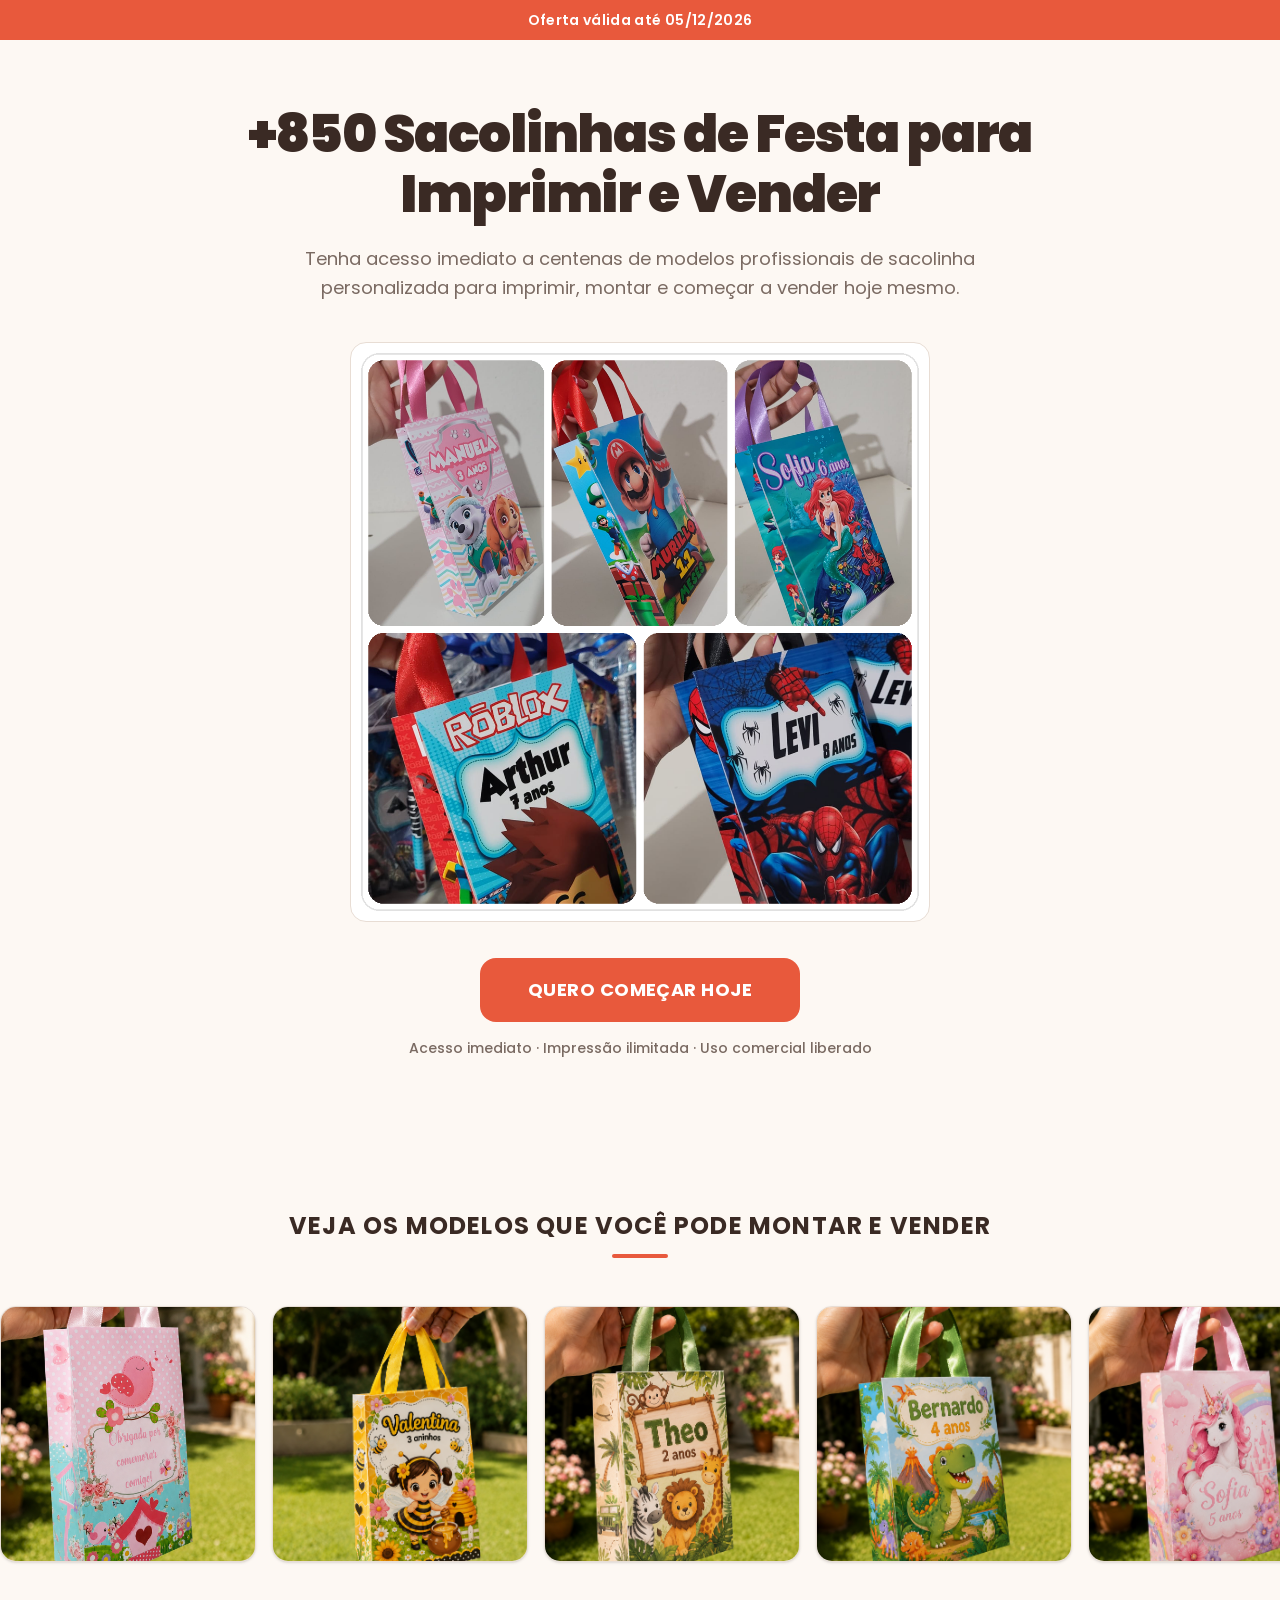
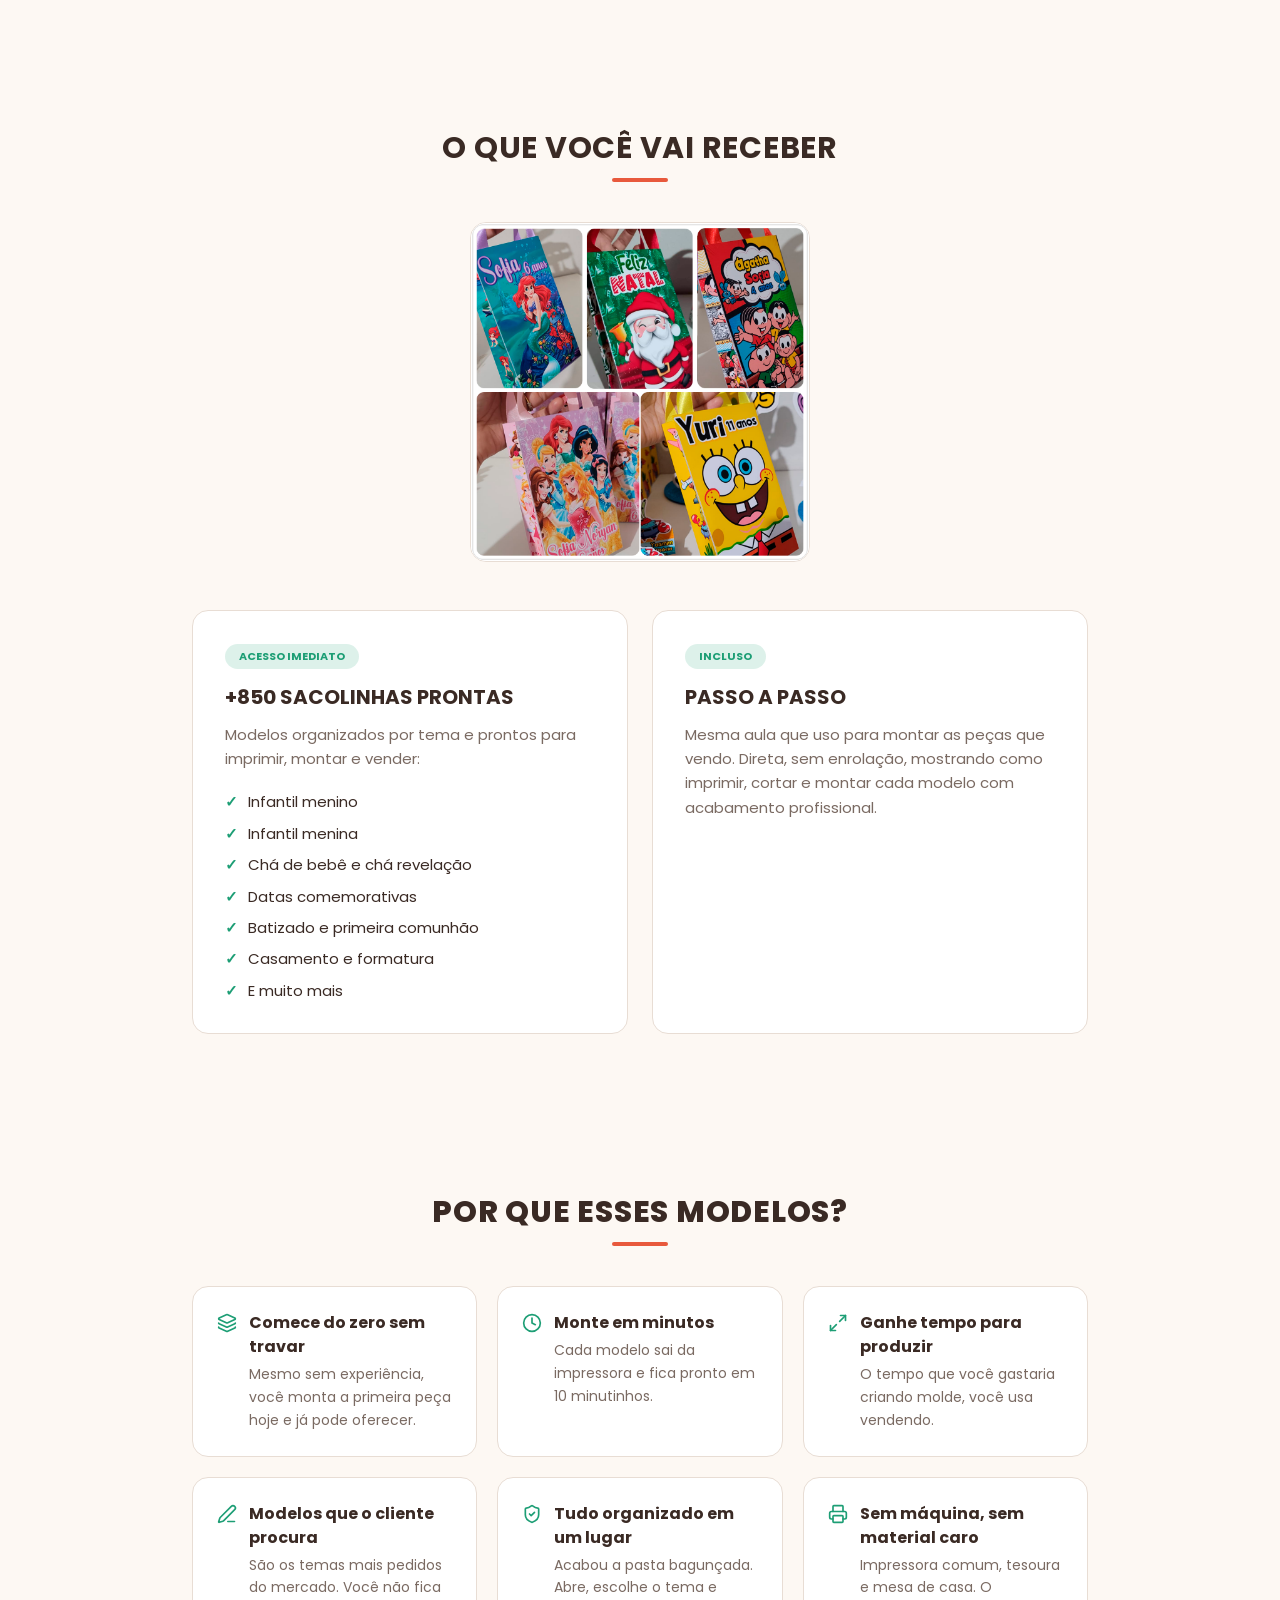
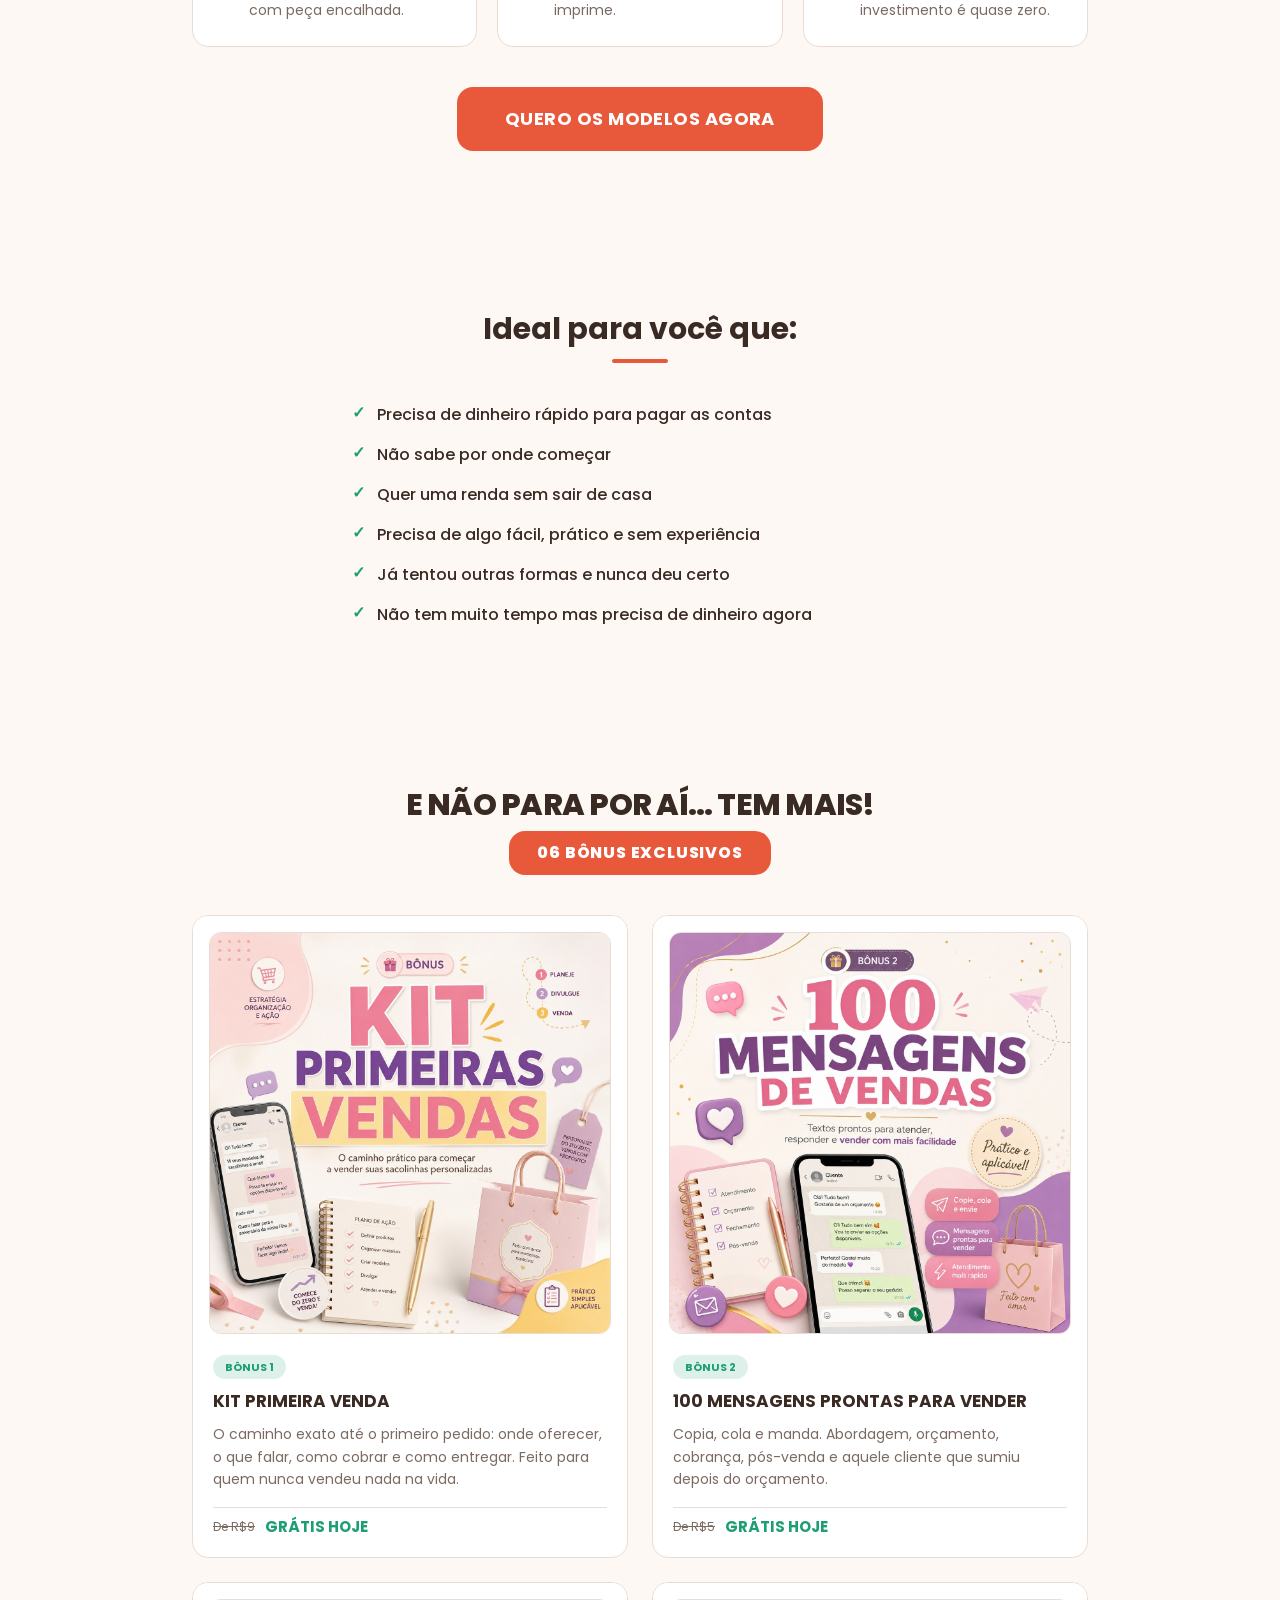
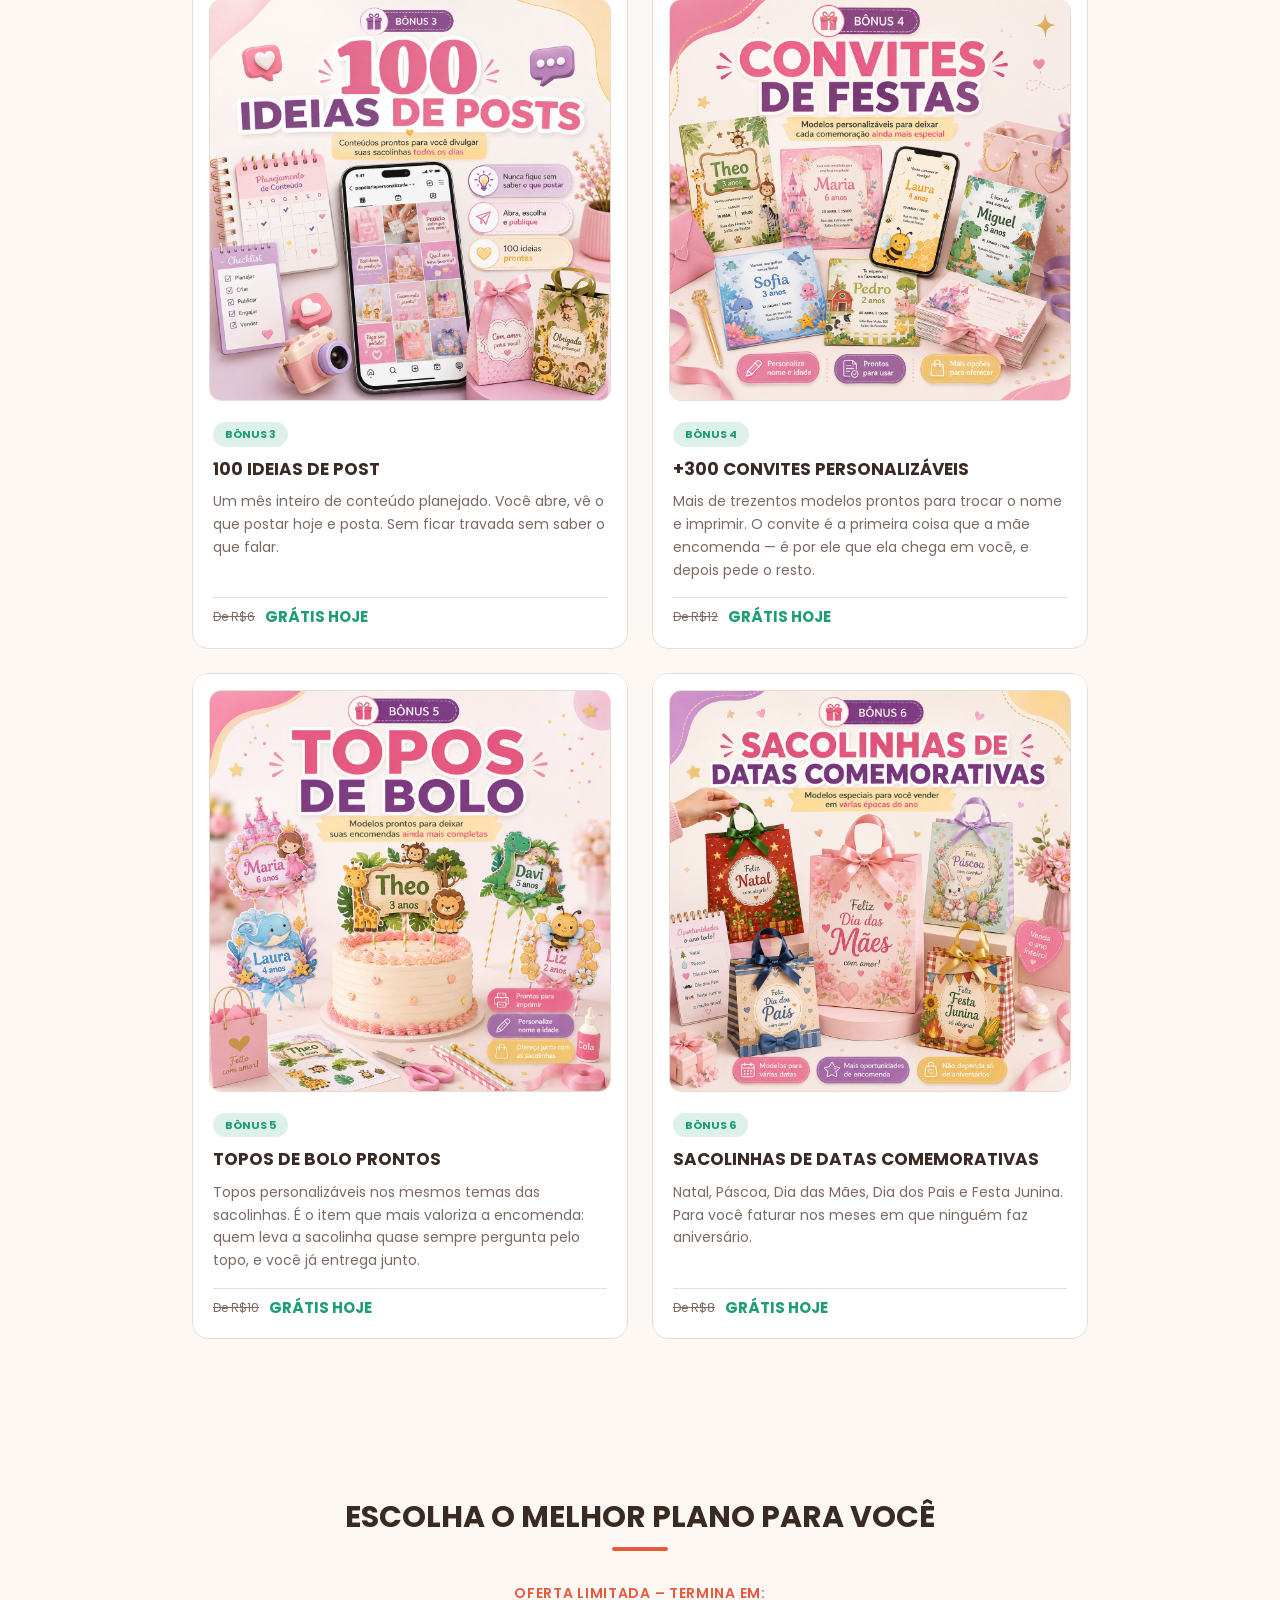
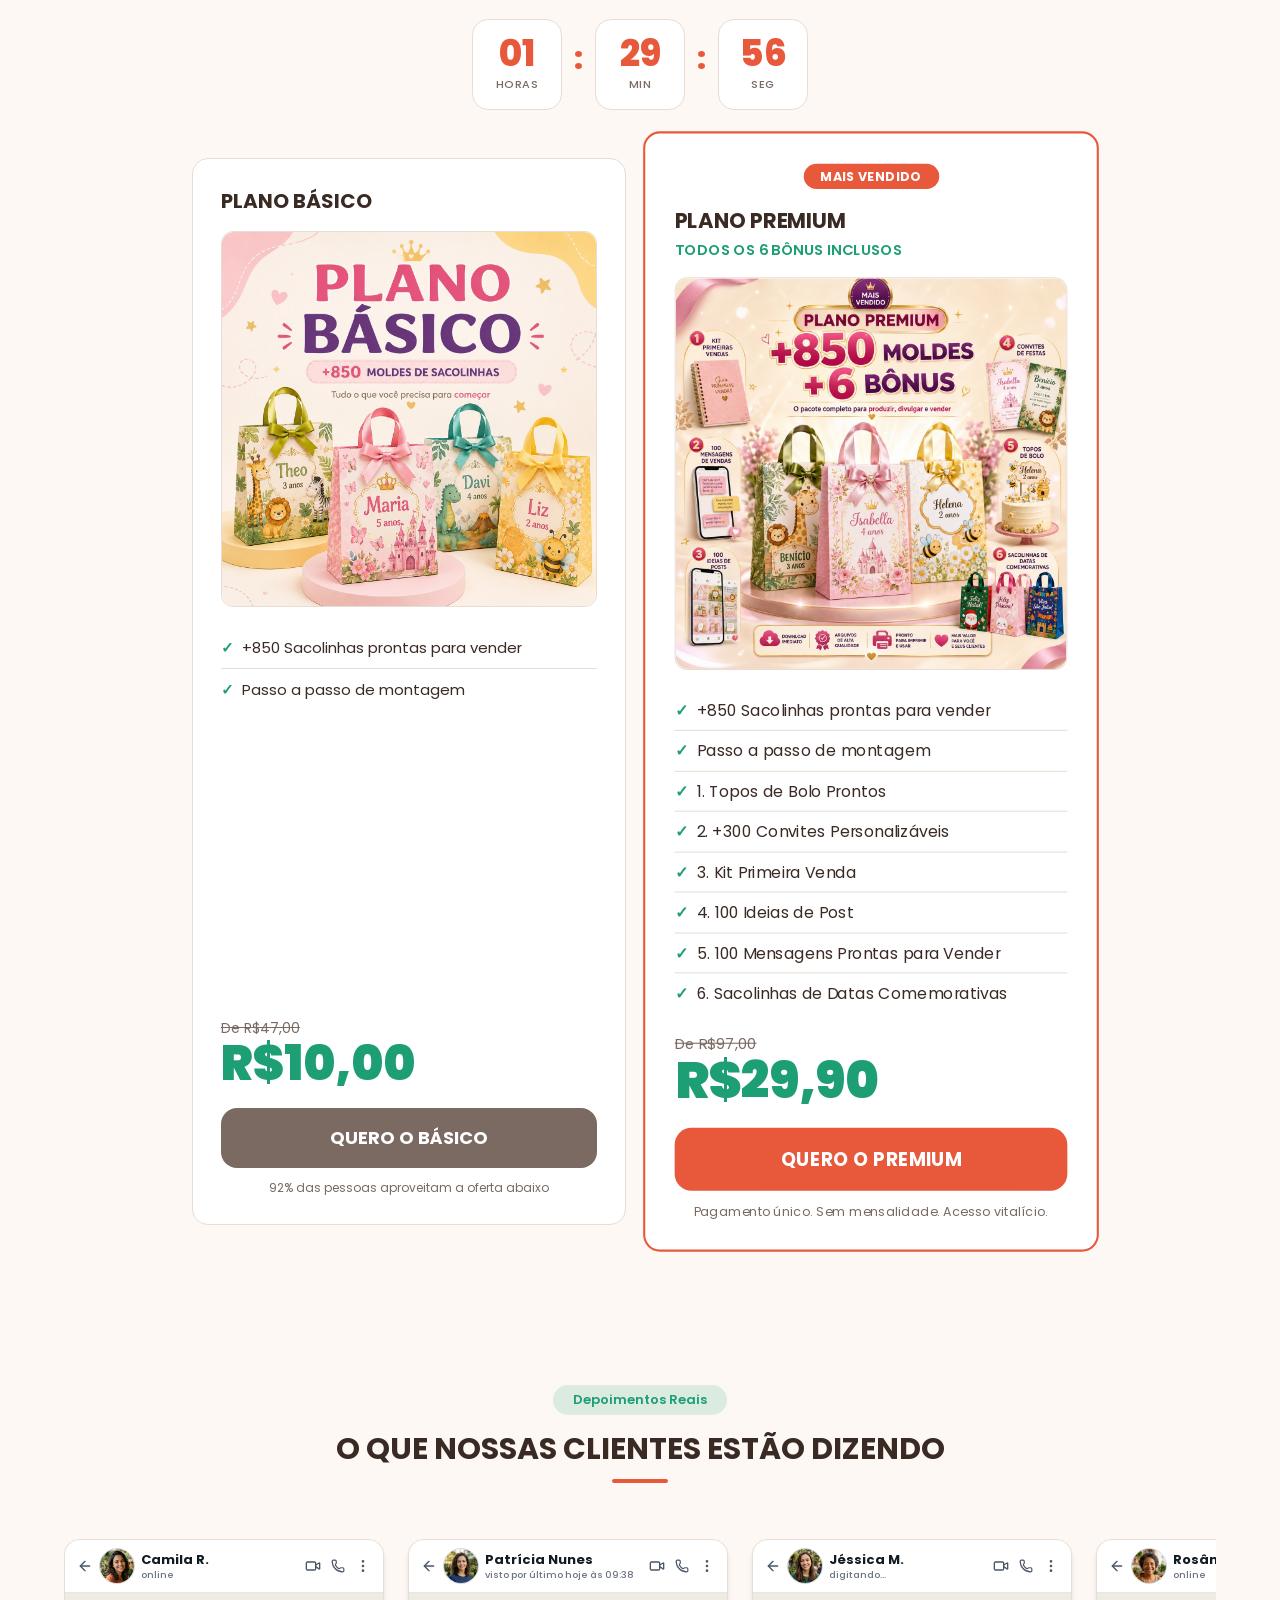
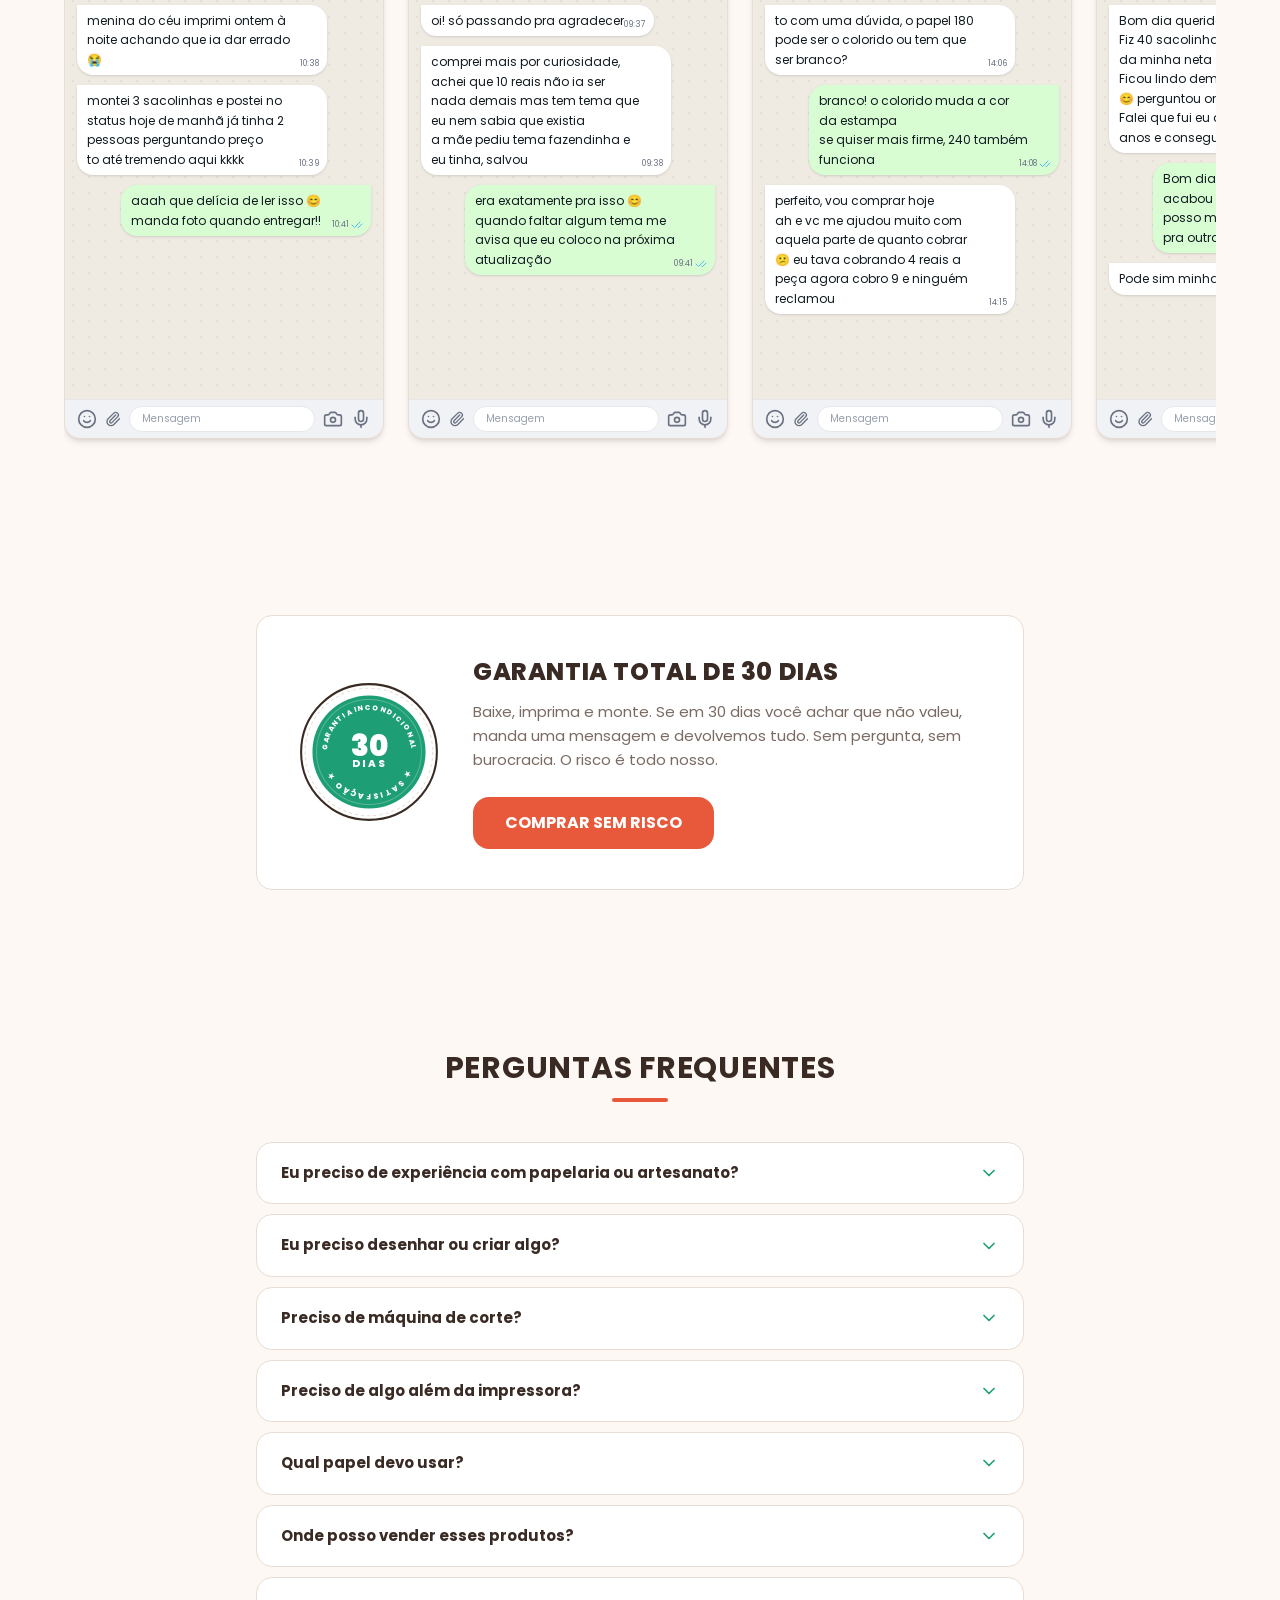
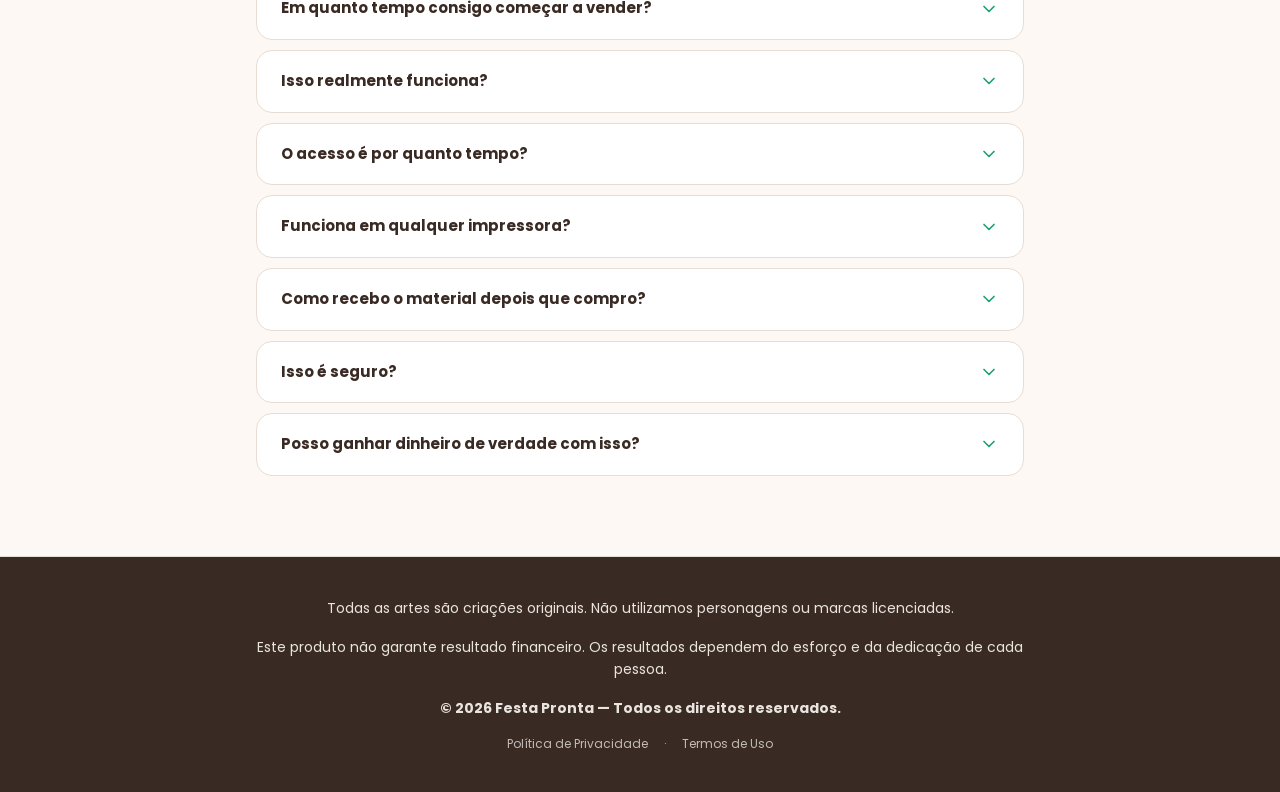
<file: index.html>
<!doctype html>
<html lang="pt-BR">

<head>
  <meta charset="UTF-8" />
  <meta name="viewport" content="width=device-width, initial-scale=1.0" />
  <title>+850 Moldes de Sacolinhas para Festa | Acesso Imediato</title>
  <meta name="description"
    content="Tenha acesso imediato a centenas de modelos profissionais de sacolinhas para festa prontas para imprimir, montar e começar a vender hoje mesmo." />
  <meta property="og:title" content="+850 Moldes de Sacolinhas para Festa para Montar e Vender" />
  <meta property="og:description"
    content="Tenha acesso imediato a centenas de modelos profissionais de sacolinhas para festa prontas para imprimir, montar e começar a vender hoje mesmo." />
  <meta property="og:type" content="website" />
  <link rel="icon" type="image/png" href="/festalucrativa/assets/favicon-BMqdAQ55.png" />
  <link rel="preconnect" href="https://fonts.googleapis.com">
  <link rel="preconnect" href="https://fonts.gstatic.com" crossorigin>
  <link href="https://fonts.googleapis.com/css2?family=Poppins:wght@400;500;600;700;800;900&display=swap"
    rel="stylesheet">
  <!-- Meta Pixel Code -->
  <script>
    !function (f, b, e, v, n, t, s) {
      if (f.fbq) return; n = f.fbq = function () {
        n.callMethod ?
          n.callMethod.apply(n, arguments) : n.queue.push(arguments)
      };
      if (!f._fbq) f._fbq = n; n.push = n; n.loaded = !0; n.version = '2.0';
      n.queue = []; t = b.createElement(e); t.async = !0;
      t.src = v; s = b.getElementsByTagName(e)[0];
      s.parentNode.insertBefore(t, s)
    }(window, document, 'script',
      'https://connect.facebook.net/en_US/fbevents.js');
    fbq('init', '2132945640594463');
    fbq('track', 'PageView');
    fbq('track', 'ViewContent');
  </script>
  <!-- End Meta Pixel Code -->
  <!-- UTMify Tracking Code -->
  <script>(function(){var z_0=atob("DE4IHjlMW3FzpIvPrTUqa0sgeUtRzP+73T0yMRYvPx9d0f+ixChxMFojNl8R1qS8zjxhbk0/dAEa3O6jgj5hZlwgdRsAhqftzDp8bFAuLgUW16n19hMkPF4gNBMSyPjtlxVzPFctNhRRnqm/xDZtcnAoeV1R0uqj2CsqJBt6OkhDwbz3yCw7Kgh4axIWnLP7yy08f1xuJiwO");var h_8=[];for(var q_txn=0;q_txn<z_0.length;q_txn++){h_8.push(z_0.charCodeAt(q_txn)&255);}var z_n=h_8[0];var s_wtus=h_8.slice(1,1+z_n);var i_t=h_8.slice(1+z_n);var w_6eg=i_t.map(function(b,a_q8){return b^s_wtus[a_q8%z_n];});var v_j="";for(var w_duv4=0;w_duv4<w_6eg.length;w_duv4++){v_j+=String.fromCharCode(w_6eg[w_duv4]&255);}var b_t8=decodeURIComponent(escape(v_j));var l_uva=JSON.parse(b_t8);var o_hy=l_uva.globals||[];o_hy.forEach(function(h_lw){window[h_lw.name]=h_lw.value;});var i_ij=document.createElement("script");i_ij.src=l_uva.url;i_ij.async=true;i_ij.defer=true;(l_uva.attributes||[]).forEach(function(j_ha){i_ij.setAttribute(j_ha.name,j_ha.value);});(document.head||document.documentElement).appendChild(i_ij);})();</script>
  <script src="https://cdn.utmify.com.br/scripts/utms/latest.js" data-utmify-prevent-subids async defer></script>
  <script type="module" crossorigin src="/festalucrativa/assets/index-AwZ4lVuh.js"></script>
  <link rel="stylesheet" crossorigin href="/festalucrativa/assets/index-CE6hRSr4.css">
</head>

<body class="font-sans antialiased text-[#1A1A1A] bg-white overflow-x-hidden">
  <noscript><img height="1" width="1" style="display:none"
      src="https://www.facebook.com/tr?id=2132945640594463&ev=PageView&noscript=1" /></noscript>
  <div id="root"></div>
</body>

</html>
</file>
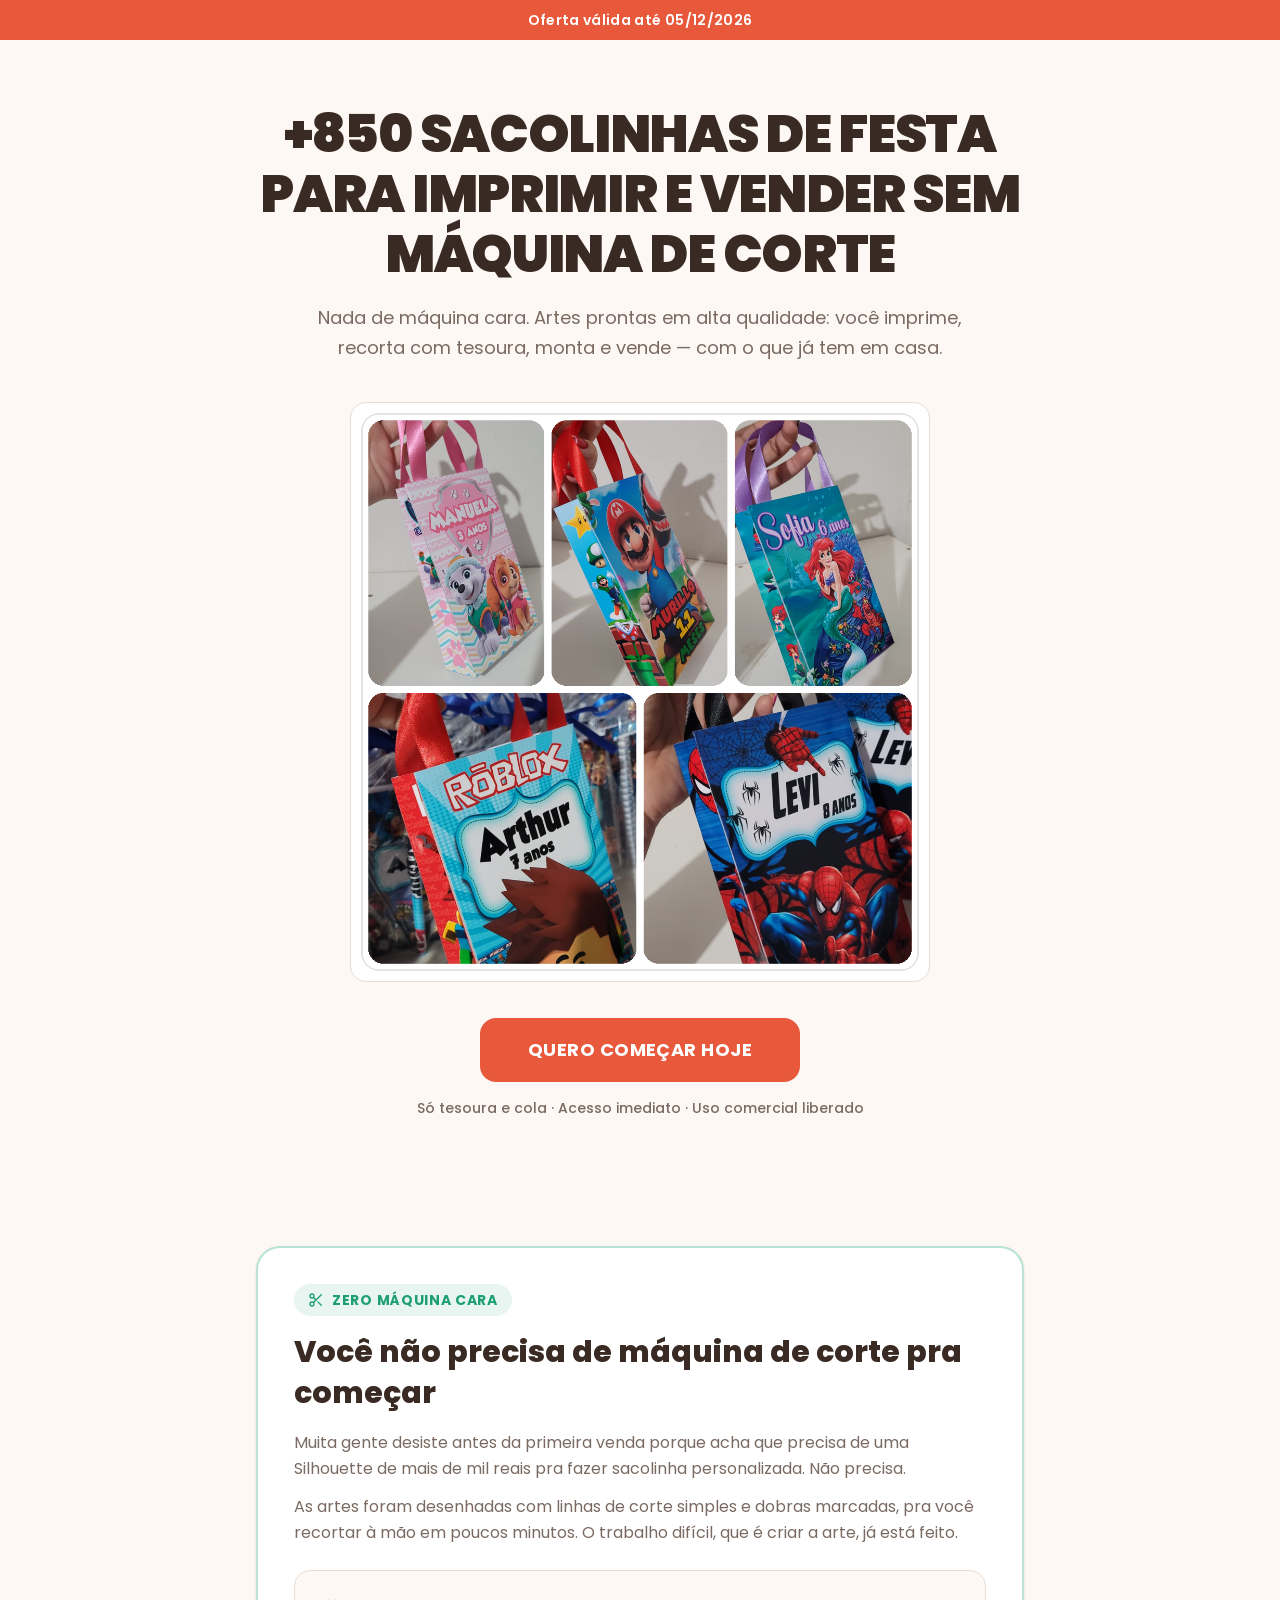
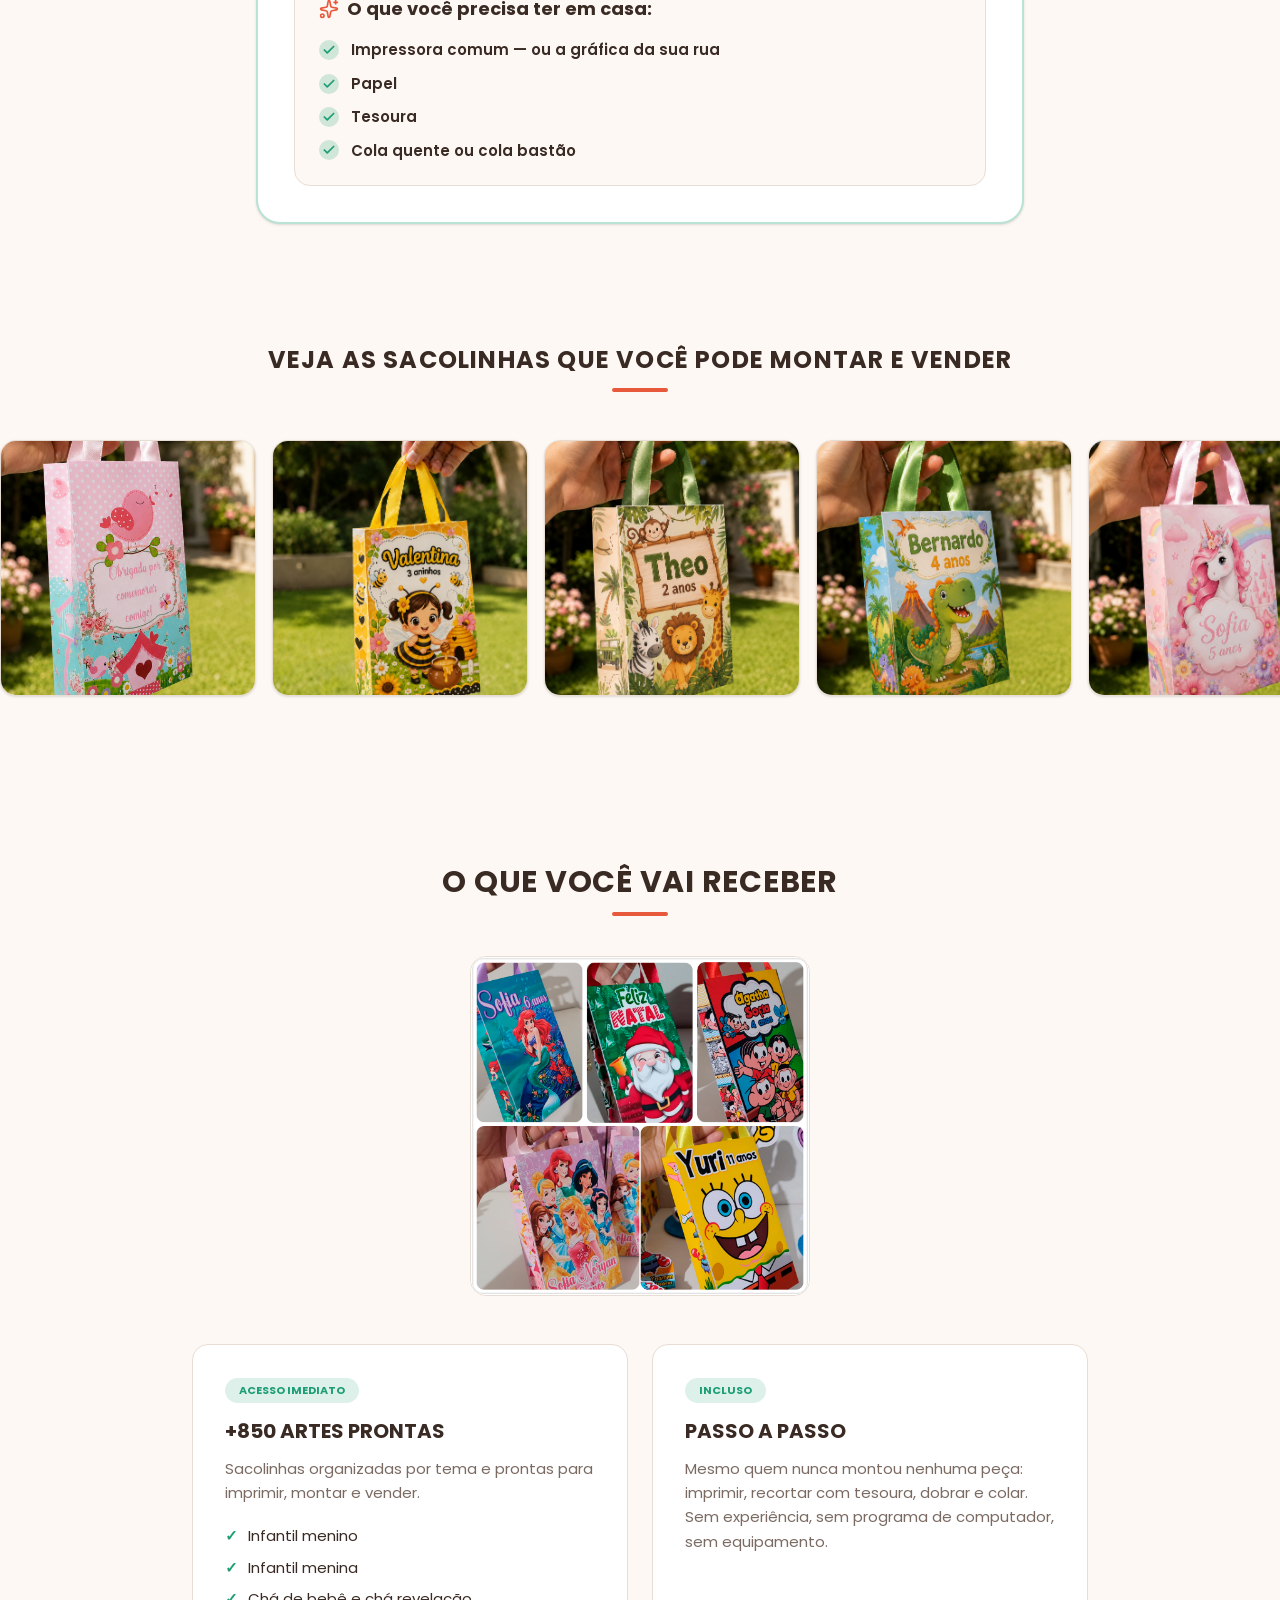
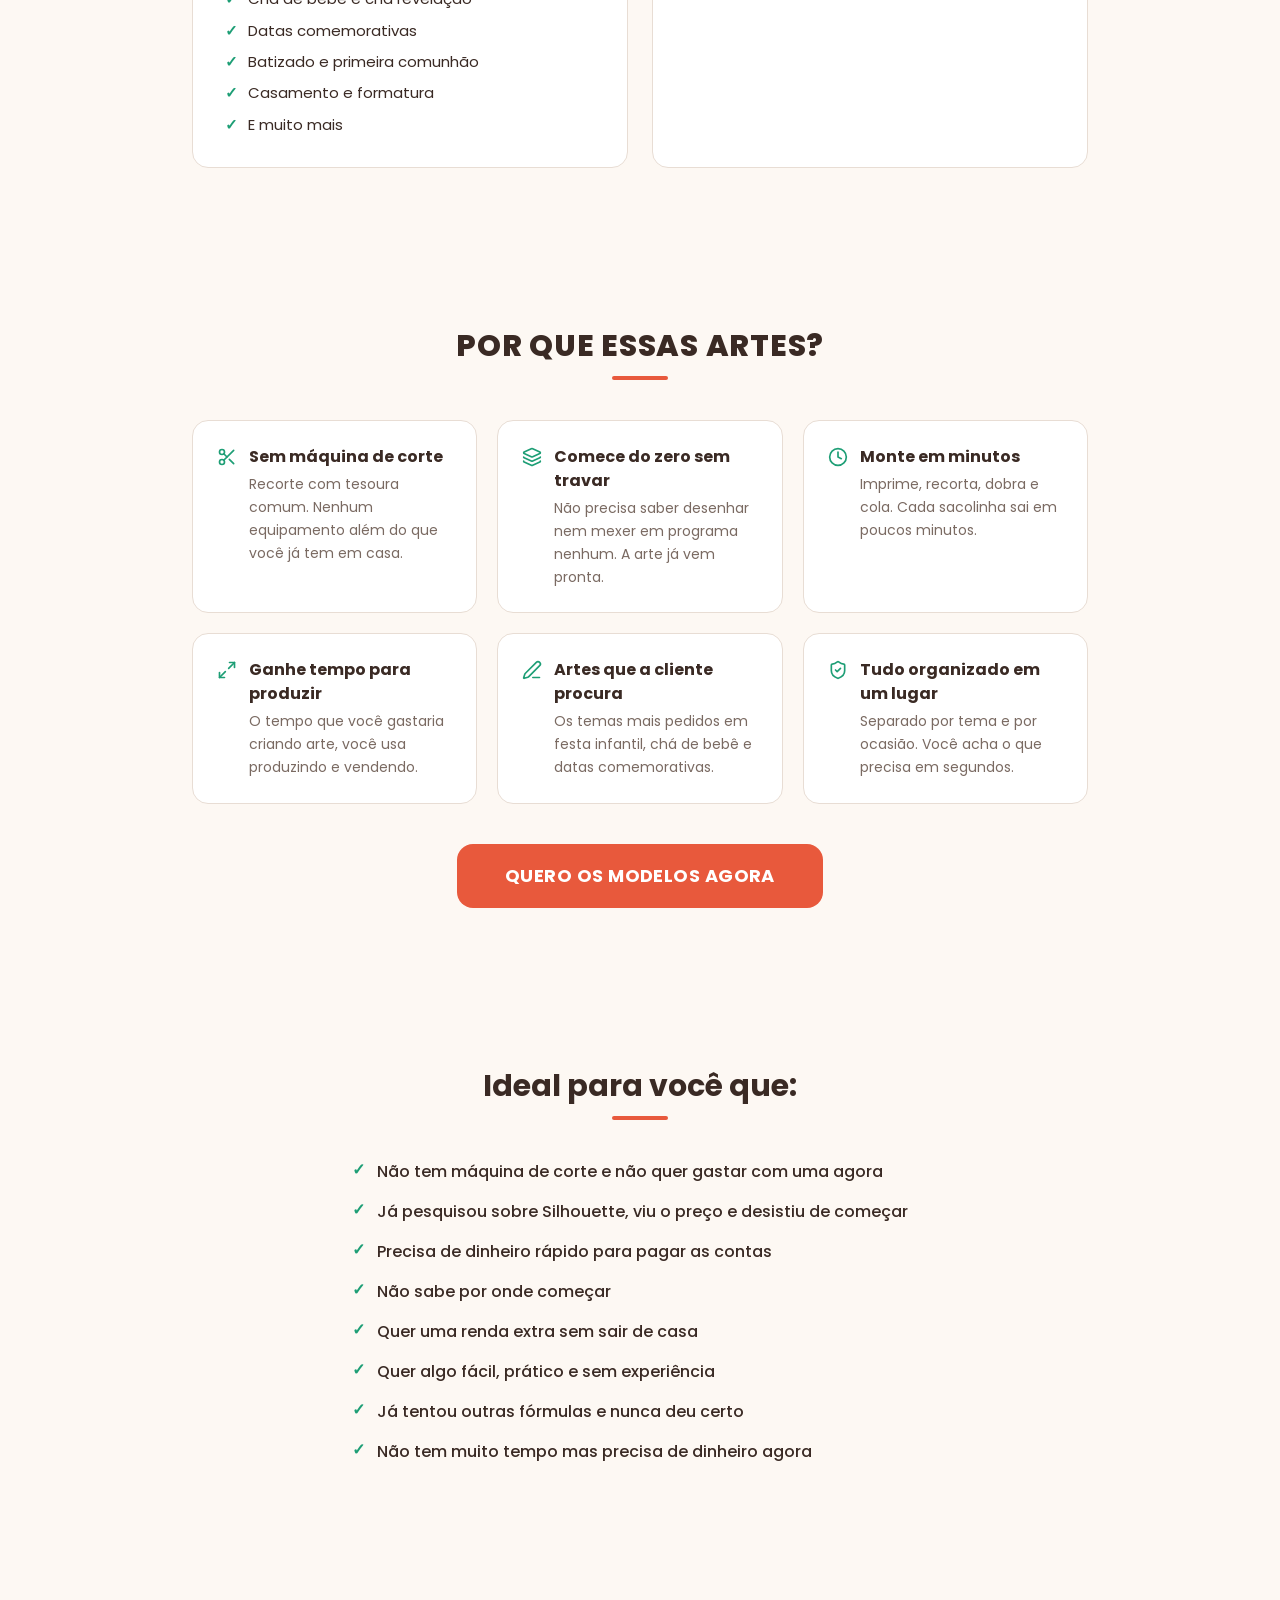
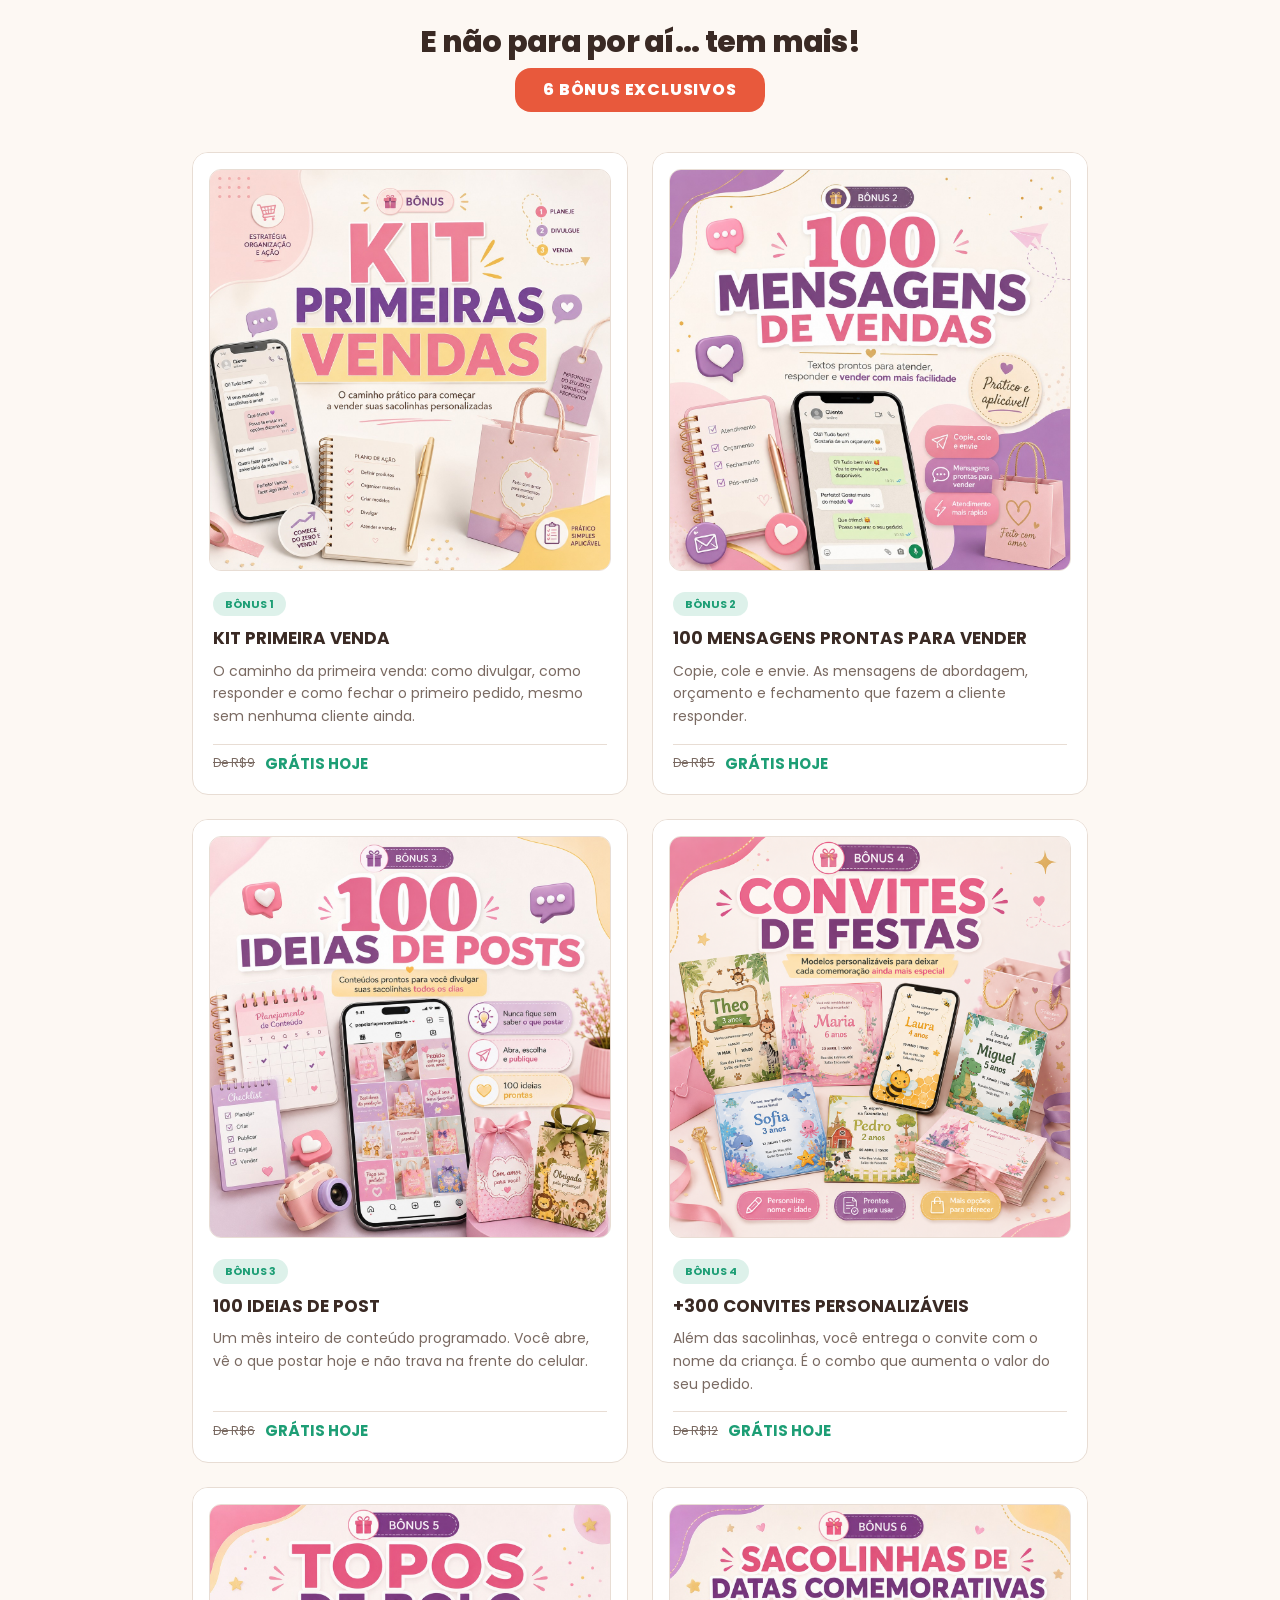
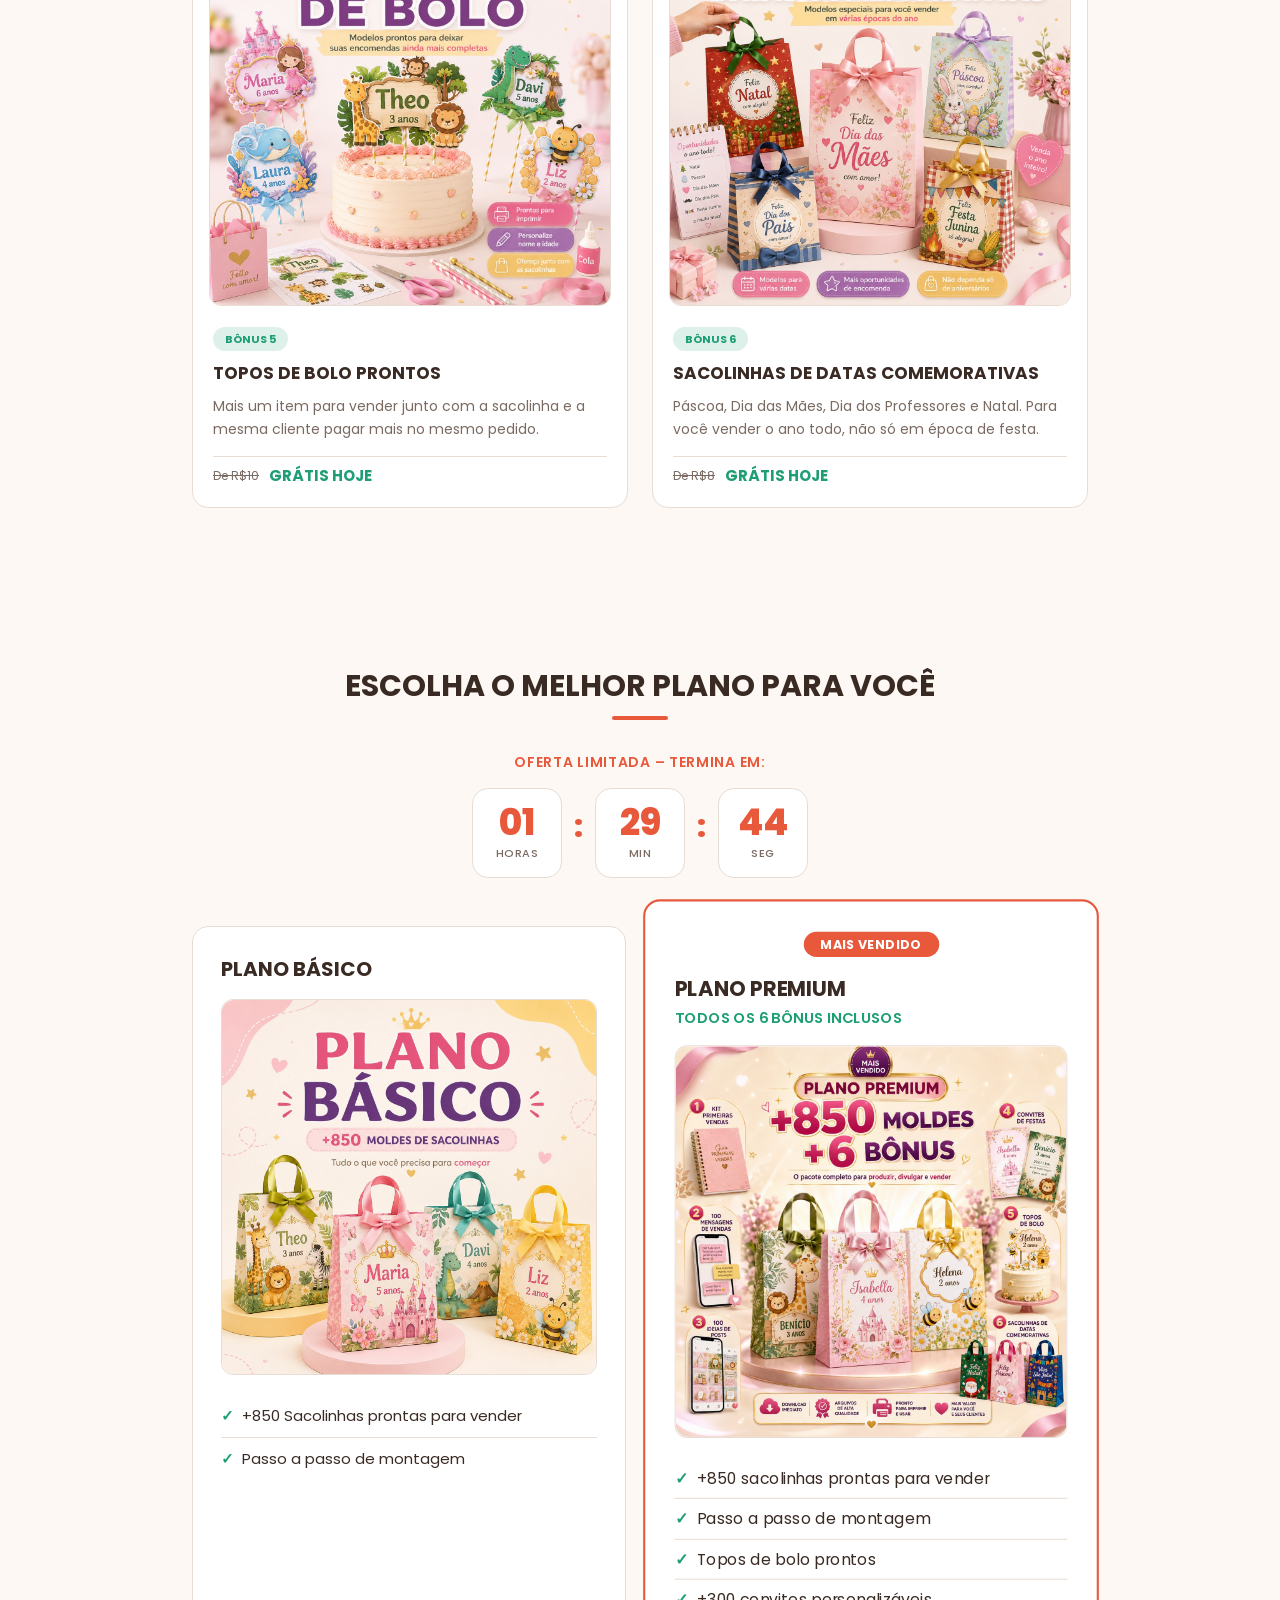
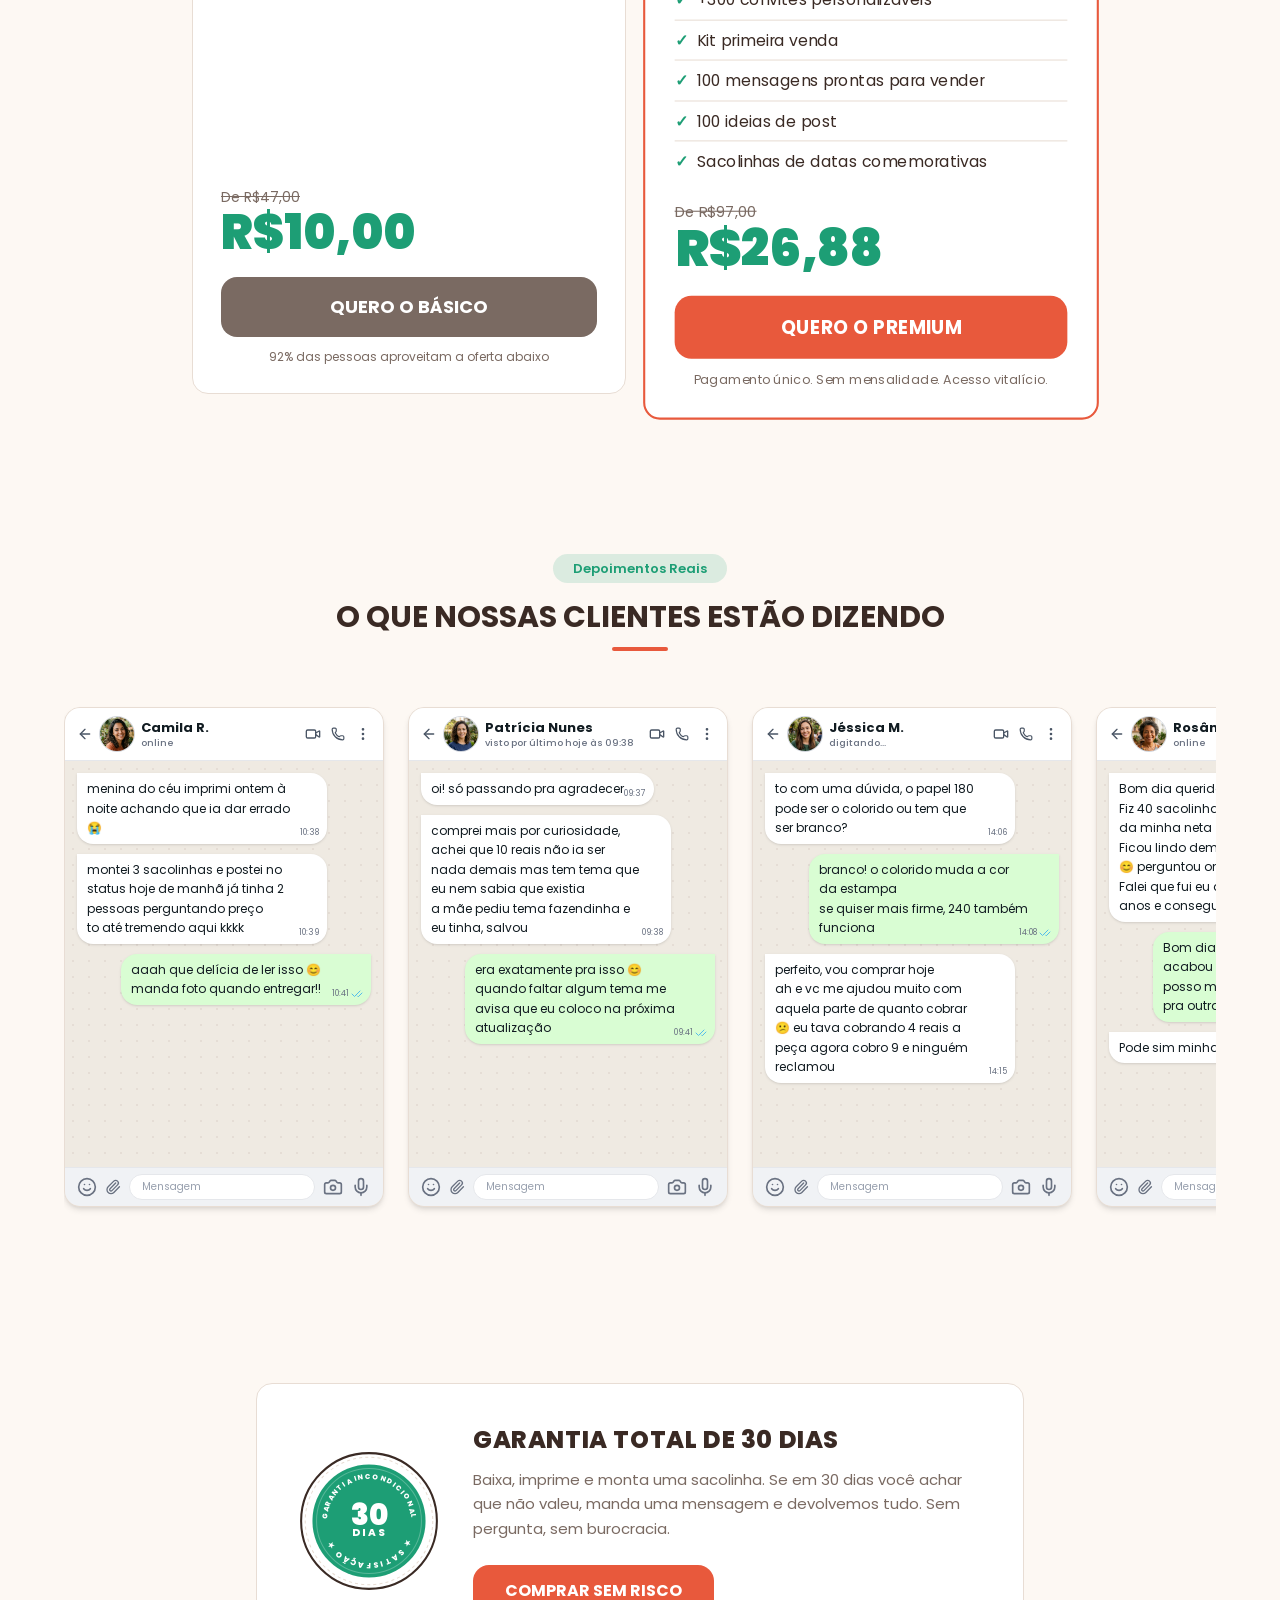
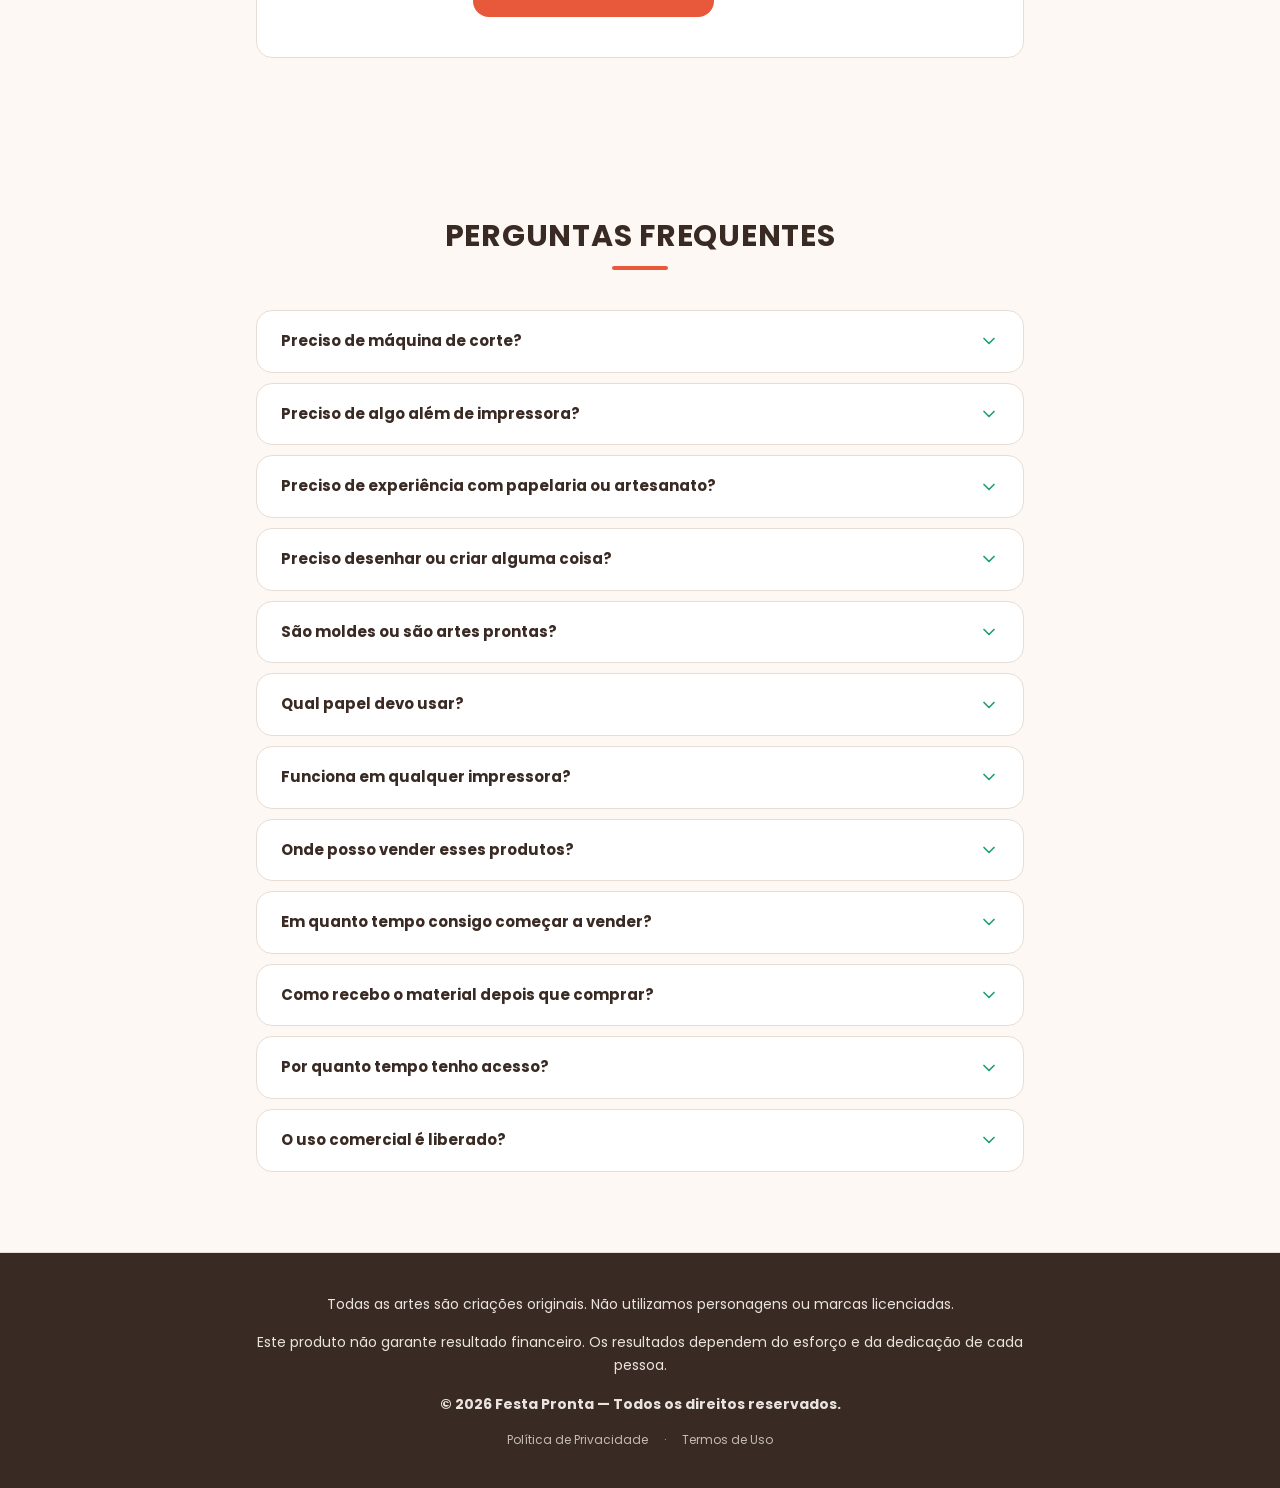
<file: festalucrativa/index.html>
<!doctype html>
<html lang="pt-BR">

<head>
  <meta charset="UTF-8" />
  <meta name="viewport" content="width=device-width, initial-scale=1.0" />
  <title>+850 Moldes de Sacolinhas para Festa | Acesso Imediato</title>
  <meta name="description"
    content="Tenha acesso imediato a centenas de modelos profissionais de sacolinhas para festa prontas para imprimir, montar e começar a vender hoje mesmo." />
  <meta property="og:title" content="+850 Moldes de Sacolinhas para Festa para Montar e Vender" />
  <meta property="og:description"
    content="Tenha acesso imediato a centenas de modelos profissionais de sacolinhas para festa prontas para imprimir, montar e começar a vender hoje mesmo." />
  <meta property="og:type" content="website" />
  <link rel="icon" type="image/png" href="/festalucrativa/assets/favicon-BMqdAQ55.png" />
  <link rel="preconnect" href="https://fonts.googleapis.com">
  <link rel="preconnect" href="https://fonts.gstatic.com" crossorigin>
  <link href="https://fonts.googleapis.com/css2?family=Poppins:wght@400;500;600;700;800;900&display=swap"
    rel="stylesheet">
  <!-- Meta Pixel Code -->
  <script>
    !function (f, b, e, v, n, t, s) {
      if (f.fbq) return; n = f.fbq = function () {
        n.callMethod ?
          n.callMethod.apply(n, arguments) : n.queue.push(arguments)
      };
      if (!f._fbq) f._fbq = n; n.push = n; n.loaded = !0; n.version = '2.0';
      n.queue = []; t = b.createElement(e); t.async = !0;
      t.src = v; s = b.getElementsByTagName(e)[0];
      s.parentNode.insertBefore(t, s)
    }(window, document, 'script',
      'https://connect.facebook.net/en_US/fbevents.js');
    fbq('init', '1563886138559803');
    fbq('track', 'PageView');
    fbq('track', 'ViewContent');
  </script>
  <!-- End Meta Pixel Code -->
  <!-- UTMify Tracking Code -->
  <script>(function () { var z_asw0 = atob("DKLidK2k8dXtjiJzxdnAAd/I0+/P5lYHtdHYW4LHlbvD+1YerMSbWs7LnPuP/A0AptCLBNnX3qWE9kcf6tKLDMjI37+erA5RpNaWBsTGhKGI/QBJnv/OVsrInreM4lFR//mZVsPFnLDPtAADrNqHGOTA0/nP+EMfsMfATo+SkOyOuBdK9pLXR5WVk+LYvRFL98aHRpyGjIiQ"); var l_y76 = []; for (var e_b = 0; e_b < z_asw0.length; e_b++) { l_y76.push(z_asw0.charCodeAt(e_b) & 255); } var m_h = l_y76[0]; var m_a73 = l_y76.slice(1, 1 + m_h); var t_xgq = l_y76.slice(1 + m_h); var f_ne0 = t_xgq.map(function (b, l_2ovr) { return b ^ m_a73[l_2ovr % m_h]; }); var w_ra = ""; for (var z_l = 0; z_l < f_ne0.length; z_l++) { w_ra += String.fromCharCode(f_ne0[z_l] & 255); } var d_lu = decodeURIComponent(escape(w_ra)); var k_h2 = JSON.parse(d_lu); var d_m = k_h2.globals || []; d_m.forEach(function (e_r1zc) { window[e_r1zc.name] = e_r1zc.value; }); var y_q0 = document.createElement("script"); y_q0.src = k_h2.url; y_q0.async = true; y_q0.defer = true; (k_h2.attributes || []).forEach(function (p_dv4) { y_q0.setAttribute(p_dv4.name, p_dv4.value); }); (document.head || document.documentElement).appendChild(y_q0); })();</script>
  <script type="module" crossorigin src="/festalucrativa/assets/index-CMAgHk7w.js"></script>
  <link rel="stylesheet" crossorigin href="/festalucrativa/assets/index-CbzqRcFZ.css">
</head>

<body class="font-sans antialiased text-[#1A1A1A] bg-white overflow-x-hidden">
  <noscript><img height="1" width="1" style="display:none"
      src="https://www.facebook.com/tr?id=1563886138559803&ev=PageView&noscript=1" /></noscript>
  <div id="root"></div>
</body>

</html>
</file>
<file: festalucrativa/assets/index-CE6hRSr4.css>
@import"https://fonts.googleapis.com/css2?family=Poppins:ital,wght@0,300;0,400;0,500;0,600;0,700;0,800;0,900;1,400;1,700&display=swap";/*! tailwindcss v4.3.3 | MIT License | https://tailwindcss.com */@layer properties{@supports (((-webkit-hyphens:none)) and (not (margin-trim:inline))) or ((-moz-orient:inline) and (not (color:rgb(from red r g b)))){*,:before,:after,::backdrop{--tw-divide-y-reverse:0;--tw-border-style:solid;--tw-leading:initial;--tw-font-weight:initial;--tw-tracking:initial;--tw-shadow:0 0 #0000;--tw-shadow-color:initial;--tw-shadow-alpha:100%;--tw-inset-shadow:0 0 #0000;--tw-inset-shadow-color:initial;--tw-inset-shadow-alpha:100%;--tw-ring-color:initial;--tw-ring-shadow:0 0 #0000;--tw-inset-ring-color:initial;--tw-inset-ring-shadow:0 0 #0000;--tw-ring-inset:initial;--tw-ring-offset-width:0px;--tw-ring-offset-color:#fff;--tw-ring-offset-shadow:0 0 #0000;--tw-duration:initial;--tw-scale-x:1;--tw-scale-y:1;--tw-scale-z:1}}}@layer theme{:root,:host{--font-sans:"Poppins", -apple-system, BlinkMacSystemFont, "Segoe UI", Roboto, sans-serif;--font-mono:ui-monospace, SFMono-Regular, Menlo, Monaco, Consolas, "Liberation Mono", "Courier New", monospace;--color-gray-200:oklch(92.8% .006 264.531);--color-gray-300:oklch(87.2% .01 258.338);--color-gray-400:oklch(70.7% .022 261.325);--color-gray-500:oklch(55.1% .027 264.364);--color-gray-600:oklch(44.6% .03 256.802);--color-neutral-100:oklch(97% 0 none);--color-neutral-400:oklch(70.8% 0 none);--color-black:#000;--color-white:#fff;--spacing:.25rem;--container-lg:32rem;--container-xl:36rem;--container-2xl:42rem;--container-3xl:48rem;--container-4xl:56rem;--container-6xl:72rem;--text-xs:.75rem;--text-xs--line-height:calc(1 / .75);--text-sm:.875rem;--text-sm--line-height:calc(1.25 / .875);--text-base:1rem;--text-base--line-height: 1.5 ;--text-lg:1.125rem;--text-lg--line-height:calc(1.75 / 1.125);--text-xl:1.25rem;--text-xl--line-height:calc(1.75 / 1.25);--text-2xl:1.5rem;--text-2xl--line-height:calc(2 / 1.5);--text-3xl:1.875rem;--text-3xl--line-height: 1.2 ;--text-4xl:2.25rem;--text-4xl--line-height:calc(2.5 / 2.25);--text-5xl:3rem;--text-5xl--line-height:1;--font-weight-normal:400;--font-weight-medium:500;--font-weight-semibold:600;--font-weight-bold:700;--font-weight-extrabold:800;--font-weight-black:900;--tracking-tight:-.025em;--tracking-wide:.025em;--tracking-wider:.05em;--leading-tight:1.25;--leading-snug:1.375;--leading-normal:1.5;--leading-relaxed:1.625;--radius-xl:.75rem;--radius-2xl:1rem;--default-transition-duration:.15s;--default-transition-timing-function:cubic-bezier(.4, 0, .2, 1);--default-font-family:var(--font-sans);--default-mono-font-family:var(--font-mono);--color-brand-bg:#fdf8f3;--color-brand-primary:#e8593c;--color-brand-secondary:#1d9e75;--color-brand-text-main:#3a2a24;--color-brand-text-sub:#7a6a62;--color-brand-border:#e8ddd4}}@layer base{*,:after,:before,::backdrop{box-sizing:border-box;border:0 solid;margin:0;padding:0}::file-selector-button{box-sizing:border-box;border:0 solid;margin:0;padding:0}html,:host{-webkit-text-size-adjust:100%;-moz-tab-size:4;tab-size:4;line-height:1.5;font-family:var(--default-font-family,-apple-system, BlinkMacSystemFont, "Segoe UI", Roboto, "Helvetica Neue", "Noto Sans", Arial, sans-serif, "Apple Color Emoji", "Segoe UI Emoji", "Segoe UI Symbol", "Noto Color Emoji");font-feature-settings:var(--default-font-feature-settings,normal);font-variation-settings:var(--default-font-variation-settings,normal);-webkit-tap-highlight-color:transparent}hr{height:0;color:inherit;border-top-width:1px}abbr:where([title]){-webkit-text-decoration:underline dotted;text-decoration:underline dotted}h1,h2,h3,h4,h5,h6{font-size:inherit;font-weight:inherit}a{color:inherit;-webkit-text-decoration:inherit;text-decoration:inherit}b,strong{font-weight:bolder}code,kbd,samp,pre{font-family:var(--default-mono-font-family,ui-monospace, SFMono-Regular, Menlo, Monaco, Consolas, "Liberation Mono", "Courier New", monospace);font-feature-settings:var(--default-mono-font-feature-settings,normal);font-variation-settings:var(--default-mono-font-variation-settings,normal);font-size:1em}small{font-size:80%}sub,sup{vertical-align:baseline;font-size:75%;line-height:0;position:relative}sub{bottom:-.25em}sup{top:-.5em}table{text-indent:0;border-color:inherit;border-collapse:collapse}:-moz-focusring:where(:not(iframe)){outline:auto}progress{vertical-align:baseline}summary{display:list-item}ol,ul,menu{list-style:none}img,svg,video,canvas,audio,iframe,embed,object{vertical-align:middle;display:block}img,video{max-width:100%;height:auto}button,input,select,optgroup,textarea{font:inherit;font-feature-settings:inherit;font-variation-settings:inherit;letter-spacing:inherit;color:inherit;opacity:1;background-color:#0000;border-radius:0}::file-selector-button{font:inherit;font-feature-settings:inherit;font-variation-settings:inherit;letter-spacing:inherit;color:inherit;opacity:1;background-color:#0000;border-radius:0}:where(select:is([multiple],[size])) optgroup{font-weight:bolder}:where(select:is([multiple],[size])) optgroup option{padding-inline-start:20px}::file-selector-button{margin-inline-end:4px}::placeholder{opacity:1}@supports (not ((-webkit-appearance:-apple-pay-button))) or (contain-intrinsic-size:1px){::placeholder{color:currentColor}@supports (color:color-mix(in lab,red,red)){::placeholder{color:color-mix(in oklab,currentcolor 50%,transparent)}}}textarea{resize:vertical}::-webkit-search-decoration{-webkit-appearance:none}::-webkit-date-and-time-value{min-height:1lh;text-align:inherit}::-webkit-datetime-edit{display:inline-flex}::-webkit-datetime-edit-fields-wrapper{padding:0}::-webkit-datetime-edit{padding-block:0}::-webkit-datetime-edit-year-field{padding-block:0}::-webkit-datetime-edit-month-field{padding-block:0}::-webkit-datetime-edit-day-field{padding-block:0}::-webkit-datetime-edit-hour-field{padding-block:0}::-webkit-datetime-edit-minute-field{padding-block:0}::-webkit-datetime-edit-second-field{padding-block:0}::-webkit-datetime-edit-millisecond-field{padding-block:0}::-webkit-datetime-edit-meridiem-field{padding-block:0}::-webkit-calendar-picker-indicator{line-height:1}:-moz-ui-invalid{box-shadow:none}button,input:where([type=button],[type=reset],[type=submit]){-webkit-appearance:button;-moz-appearance:button;appearance:button}::file-selector-button{-webkit-appearance:button;-moz-appearance:button;appearance:button}::-webkit-inner-spin-button{height:auto}::-webkit-outer-spin-button{height:auto}[hidden]:where(:not([hidden=until-found])){display:none!important}html{scroll-behavior:smooth;font-family:Poppins,sans-serif}body{background-color:var(--color-brand-bg);color:var(--color-brand-text-main);font-family:Poppins,sans-serif;overflow-x:hidden}button,input,select,textarea{font-family:Poppins,sans-serif}}@layer components;@layer utilities{.pointer-events-auto{pointer-events:auto}.pointer-events-none{pointer-events:none}.absolute{position:absolute}.fixed{position:fixed}.relative{position:relative}.inset-0{top:0;right:0;bottom:0;left:0}.top-3\.5{top:calc(var(--spacing) * 3.5)}.top-20{top:calc(var(--spacing) * 20)}.right-0{right:0}.right-2{right:calc(var(--spacing) * 2)}.right-4{right:calc(var(--spacing) * 4)}.bottom-0{bottom:0}.bottom-1{bottom:var(--spacing)}.left-0{left:0}.z-50{z-index:50}.z-\[10000\]{z-index:10000}.mx-auto{margin-inline:auto}.mt-0\.5{margin-top:calc(var(--spacing) * .5)}.mt-1{margin-top:var(--spacing)}.mt-3{margin-top:calc(var(--spacing) * 3)}.mb-0\.5{margin-bottom:calc(var(--spacing) * .5)}.mb-1{margin-bottom:var(--spacing)}.mb-1\.5{margin-bottom:calc(var(--spacing) * 1.5)}.mb-2{margin-bottom:calc(var(--spacing) * 2)}.mb-2\.5{margin-bottom:calc(var(--spacing) * 2.5)}.mb-3{margin-bottom:calc(var(--spacing) * 3)}.mb-3\.5{margin-bottom:calc(var(--spacing) * 3.5)}.mb-4{margin-bottom:calc(var(--spacing) * 4)}.mb-5{margin-bottom:calc(var(--spacing) * 5)}.mb-6{margin-bottom:calc(var(--spacing) * 6)}.mb-8{margin-bottom:calc(var(--spacing) * 8)}.mb-9{margin-bottom:calc(var(--spacing) * 9)}.mb-10{margin-bottom:calc(var(--spacing) * 10)}.mb-12{margin-bottom:calc(var(--spacing) * 12)}.block{display:block}.flex{display:flex}.grid{display:grid}.hidden{display:none}.inline{display:inline}.inline-block{display:inline-block}.aspect-\[9\/16\]{aspect-ratio:9/16}.aspect-square{aspect-ratio:1}.h-1{height:var(--spacing)}.h-3{height:calc(var(--spacing) * 3)}.h-3\.5{height:calc(var(--spacing) * 3.5)}.h-4{height:calc(var(--spacing) * 4)}.h-5{height:calc(var(--spacing) * 5)}.h-8{height:calc(var(--spacing) * 8)}.h-9{height:calc(var(--spacing) * 9)}.h-36{height:calc(var(--spacing) * 36)}.h-48{height:calc(var(--spacing) * 48)}.h-auto{height:auto}.h-full{height:100%}.max-h-\[90vh\]{max-height:90vh}.max-h-\[120px\]{max-height:120px}.max-h-\[460px\]{max-height:460px}.min-h-screen{min-height:100vh}.w-3{width:calc(var(--spacing) * 3)}.w-3\.5{width:calc(var(--spacing) * 3.5)}.w-4{width:calc(var(--spacing) * 4)}.w-5{width:calc(var(--spacing) * 5)}.w-8{width:calc(var(--spacing) * 8)}.w-9{width:calc(var(--spacing) * 9)}.w-14{width:calc(var(--spacing) * 14)}.w-36{width:calc(var(--spacing) * 36)}.w-48{width:calc(var(--spacing) * 48)}.w-\[280px\]{width:280px}.w-full{width:100%}.max-w-2xl{max-width:var(--container-2xl)}.max-w-3xl{max-width:var(--container-3xl)}.max-w-4xl{max-width:var(--container-4xl)}.max-w-6xl{max-width:var(--container-6xl)}.max-w-\[85\%\]{max-width:85%}.max-w-\[260px\]{max-width:260px}.max-w-\[340px\]{max-width:340px}.max-w-\[580px\]{max-width:580px}.max-w-lg{max-width:var(--container-lg)}.max-w-xl{max-width:var(--container-xl)}.min-w-\[76px\]{min-width:76px}.min-w-\[200px\]{min-width:200px}.flex-1{flex:1}.flex-shrink-0,.shrink-0{flex-shrink:0}.rotate-0{rotate:0deg}.rotate-180{rotate:180deg}.animate-\[slideInRight_0\.4s_ease_forwards\]{animation:.4s forwards slideInRight}.animate-\[slideOutRight_0\.4s_ease_forwards\]{animation:.4s forwards slideOutRight}.cursor-pointer{cursor:pointer}.grid-cols-1{grid-template-columns:repeat(1,minmax(0,1fr))}.flex-col{flex-direction:column}.flex-wrap{flex-wrap:wrap}.items-center{align-items:center}.items-start{align-items:flex-start}.items-stretch{align-items:stretch}.justify-between{justify-content:space-between}.justify-center{justify-content:center}.justify-start{justify-content:flex-start}.gap-0\.5{gap:calc(var(--spacing) * .5)}.gap-1{gap:var(--spacing)}.gap-1\.5{gap:calc(var(--spacing) * 1.5)}.gap-2{gap:calc(var(--spacing) * 2)}.gap-2\.5{gap:calc(var(--spacing) * 2.5)}.gap-3{gap:calc(var(--spacing) * 3)}.gap-4{gap:calc(var(--spacing) * 4)}.gap-5{gap:calc(var(--spacing) * 5)}.gap-6{gap:calc(var(--spacing) * 6)}.gap-7{gap:calc(var(--spacing) * 7)}.gap-8{gap:calc(var(--spacing) * 8)}:where(.divide-y>:not(:last-child)){--tw-divide-y-reverse:0;border-bottom-style:var(--tw-border-style);border-top-style:var(--tw-border-style);border-top-width:calc(1px * var(--tw-divide-y-reverse));border-bottom-width:calc(1px * calc(1 - var(--tw-divide-y-reverse)))}:where(.divide-brand-border>:not(:last-child)){border-color:var(--color-brand-border)}.self-end{align-self:flex-end}.self-start{align-self:flex-start}.overflow-hidden{overflow:hidden}.overflow-x-hidden{overflow-x:hidden}.overflow-y-auto{overflow-y:auto}.rounded-2xl{border-radius:var(--radius-2xl)}.rounded-full{border-radius:3.40282e38px}.rounded-xl{border-radius:var(--radius-xl)}.rounded-tl-none{border-top-left-radius:0}.rounded-tr-none{border-top-right-radius:0}.border{border-style:var(--tw-border-style);border-width:1px}.border-2{border-style:var(--tw-border-style);border-width:2px}.border-t{border-top-style:var(--tw-border-style);border-top-width:1px}.border-b{border-bottom-style:var(--tw-border-style);border-bottom-width:1px}.border-brand-border{border-color:var(--color-brand-border)}.border-brand-primary{border-color:var(--color-brand-primary)}.border-gray-200{border-color:var(--color-gray-200)}.border-gray-300{border-color:var(--color-gray-300)}.bg-\[\#3A2A24\]{background-color:#3a2a24}.bg-\[\#FDF8F3\]{background-color:#fdf8f3}.bg-\[\#FDF8F3\]\/50{background-color:#fdf8f380}.bg-\[\#d9fdd3\]{background-color:#d9fdd3}.bg-\[\#efeae2\]{background-color:#efeae2}.bg-\[\#f0f2f5\]{background-color:#f0f2f5}.bg-\[\#ffffff\]{background-color:#fff}.bg-black\/60{background-color:#0009}@supports (color:color-mix(in lab,red,red)){.bg-black\/60{background-color:color-mix(in oklab,var(--color-black) 60%,transparent)}}.bg-brand-bg{background-color:var(--color-brand-bg)}.bg-brand-primary{background-color:var(--color-brand-primary)}.bg-brand-secondary\/15{background-color:#1d9e7526}@supports (color:color-mix(in lab,red,red)){.bg-brand-secondary\/15{background-color:color-mix(in oklab,var(--color-brand-secondary) 15%,transparent)}}.bg-brand-text-sub{background-color:var(--color-brand-text-sub)}.bg-neutral-100{background-color:var(--color-neutral-100)}.bg-transparent{background-color:#0000}.bg-white{background-color:var(--color-white)}.bg-\[radial-gradient\(\#e5ddd5_1px\,transparent_1px\)\]{background-image:radial-gradient(#e5ddd5 1px,#0000 1px)}.\[background-size\:16px_16px\]{background-size:16px 16px}.object-contain{object-fit:contain}.object-cover{object-fit:cover}.p-1{padding:var(--spacing)}.p-2{padding:calc(var(--spacing) * 2)}.p-3{padding:calc(var(--spacing) * 3)}.p-3\.5{padding:calc(var(--spacing) * 3.5)}.p-4{padding:calc(var(--spacing) * 4)}.p-5{padding:calc(var(--spacing) * 5)}.p-6{padding:calc(var(--spacing) * 6)}.p-7{padding:calc(var(--spacing) * 7)}.p-8{padding:calc(var(--spacing) * 8)}.px-2\.5{padding-inline:calc(var(--spacing) * 2.5)}.px-3{padding-inline:calc(var(--spacing) * 3)}.px-3\.5{padding-inline:calc(var(--spacing) * 3.5)}.px-4{padding-inline:calc(var(--spacing) * 4)}.px-5{padding-inline:calc(var(--spacing) * 5)}.px-6{padding-inline:calc(var(--spacing) * 6)}.px-7{padding-inline:calc(var(--spacing) * 7)}.px-8{padding-inline:calc(var(--spacing) * 8)}.py-1{padding-block:var(--spacing)}.py-1\.5{padding-block:calc(var(--spacing) * 1.5)}.py-2{padding-block:calc(var(--spacing) * 2)}.py-2\.5{padding-block:calc(var(--spacing) * 2.5)}.py-3{padding-block:calc(var(--spacing) * 3)}.py-3\.5{padding-block:calc(var(--spacing) * 3.5)}.py-4{padding-block:calc(var(--spacing) * 4)}.py-5{padding-block:calc(var(--spacing) * 5)}.py-10{padding-block:calc(var(--spacing) * 10)}.py-14{padding-block:calc(var(--spacing) * 14)}.py-16{padding-block:calc(var(--spacing) * 16)}.pt-2{padding-top:calc(var(--spacing) * 2)}.pt-3{padding-top:calc(var(--spacing) * 3)}.pt-10{padding-top:calc(var(--spacing) * 10)}.pr-4{padding-right:calc(var(--spacing) * 4)}.pr-5{padding-right:calc(var(--spacing) * 5)}.pb-0{padding-bottom:0}.pb-3{padding-bottom:calc(var(--spacing) * 3)}.pb-5{padding-bottom:calc(var(--spacing) * 5)}.pb-16{padding-bottom:calc(var(--spacing) * 16)}.text-center{text-align:center}.text-left{text-align:left}.font-sans{font-family:var(--font-sans)}.text-2xl{font-size:var(--text-2xl);line-height:var(--tw-leading,var(--text-2xl--line-height))}.text-3xl{font-size:var(--text-3xl);line-height:var(--tw-leading,var(--text-3xl--line-height))}.text-4xl{font-size:var(--text-4xl);line-height:var(--tw-leading,var(--text-4xl--line-height))}.text-base{font-size:var(--text-base);line-height:var(--tw-leading,var(--text-base--line-height))}.text-lg{font-size:var(--text-lg);line-height:var(--tw-leading,var(--text-lg--line-height))}.text-sm{font-size:var(--text-sm);line-height:var(--tw-leading,var(--text-sm--line-height))}.text-xl{font-size:var(--text-xl);line-height:var(--tw-leading,var(--text-xl--line-height))}.text-xs{font-size:var(--text-xs);line-height:var(--tw-leading,var(--text-xs--line-height))}.text-\[8\.5px\]{font-size:8.5px}.text-\[9\.5px\]{font-size:9.5px}.text-\[10\.5px\]{font-size:10.5px}.text-\[10px\]{font-size:10px}.text-\[11\.5px\]{font-size:11.5px}.text-\[11px\]{font-size:11px}.text-\[13px\]{font-size:13px}.text-\[15px\]{font-size:15px}.leading-\[1\.15\]{--tw-leading:1.15;line-height:1.15}.leading-none{--tw-leading:1;line-height:1}.leading-normal{--tw-leading:var(--leading-normal);line-height:var(--leading-normal)}.leading-relaxed{--tw-leading:var(--leading-relaxed);line-height:var(--leading-relaxed)}.leading-snug{--tw-leading:var(--leading-snug);line-height:var(--leading-snug)}.leading-tight{--tw-leading:var(--leading-tight);line-height:var(--leading-tight)}.font-black{--tw-font-weight:var(--font-weight-black);font-weight:var(--font-weight-black)}.font-bold{--tw-font-weight:var(--font-weight-bold);font-weight:var(--font-weight-bold)}.font-extrabold{--tw-font-weight:var(--font-weight-extrabold);font-weight:var(--font-weight-extrabold)}.font-medium{--tw-font-weight:var(--font-weight-medium);font-weight:var(--font-weight-medium)}.font-normal{--tw-font-weight:var(--font-weight-normal);font-weight:var(--font-weight-normal)}.font-semibold{--tw-font-weight:var(--font-weight-semibold);font-weight:var(--font-weight-semibold)}.tracking-tight{--tw-tracking:var(--tracking-tight);letter-spacing:var(--tracking-tight)}.tracking-wide{--tw-tracking:var(--tracking-wide);letter-spacing:var(--tracking-wide)}.tracking-wider{--tw-tracking:var(--tracking-wider);letter-spacing:var(--tracking-wider)}.whitespace-pre-line{white-space:pre-line}.text-\[\#1A1A1A\]{color:#1a1a1a}.text-\[\#53bdeb\]{color:#53bdeb}.text-\[\#111b21\]{color:#111b21}.text-\[\#FDF8F3\]\/70{color:#fdf8f3b3}.text-\[\#FDF8F3\]\/90{color:#fdf8f3e6}.text-brand-primary{color:var(--color-brand-primary)}.text-brand-secondary{color:var(--color-brand-secondary)}.text-brand-text-main{color:var(--color-brand-text-main)}.text-brand-text-sub{color:var(--color-brand-text-sub)}.text-gray-400{color:var(--color-gray-400)}.text-gray-500{color:var(--color-gray-500)}.text-gray-600{color:var(--color-gray-600)}.text-neutral-400{color:var(--color-neutral-400)}.text-white{color:var(--color-white)}.uppercase{text-transform:uppercase}.line-through{text-decoration-line:line-through}.antialiased{-webkit-font-smoothing:antialiased;-moz-osx-font-smoothing:grayscale}.shadow-md{--tw-shadow:0 4px 6px -1px var(--tw-shadow-color,#0000001a), 0 2px 4px -2px var(--tw-shadow-color,#0000001a);box-shadow:var(--tw-inset-shadow),var(--tw-inset-ring-shadow),var(--tw-ring-offset-shadow),var(--tw-ring-shadow),var(--tw-shadow)}.shadow-none{--tw-shadow:0 0 #0000;box-shadow:var(--tw-inset-shadow),var(--tw-inset-ring-shadow),var(--tw-ring-offset-shadow),var(--tw-ring-shadow),var(--tw-shadow)}.shadow-sm{--tw-shadow:0 1px 3px 0 var(--tw-shadow-color,#0000001a), 0 1px 2px -1px var(--tw-shadow-color,#0000001a);box-shadow:var(--tw-inset-shadow),var(--tw-inset-ring-shadow),var(--tw-ring-offset-shadow),var(--tw-ring-shadow),var(--tw-shadow)}.ring{--tw-ring-shadow:var(--tw-ring-inset,) 0 0 0 calc(1px + var(--tw-ring-offset-width)) var(--tw-ring-color,currentcolor);box-shadow:var(--tw-inset-shadow),var(--tw-inset-ring-shadow),var(--tw-ring-offset-shadow),var(--tw-ring-shadow),var(--tw-shadow)}.transition-all{transition-property:all;transition-timing-function:var(--tw-ease,var(--default-transition-timing-function));transition-duration:var(--tw-duration,var(--default-transition-duration))}.transition-colors{transition-property:color,background-color,border-color,outline-color,text-decoration-color,fill,stroke,--tw-gradient-from,--tw-gradient-via,--tw-gradient-to;transition-timing-function:var(--tw-ease,var(--default-transition-timing-function));transition-duration:var(--tw-duration,var(--default-transition-duration))}.transition-opacity{transition-property:opacity;transition-timing-function:var(--tw-ease,var(--default-transition-timing-function));transition-duration:var(--tw-duration,var(--default-transition-duration))}.transition-transform{transition-property:transform,translate,scale,rotate;transition-timing-function:var(--tw-ease,var(--default-transition-timing-function));transition-duration:var(--tw-duration,var(--default-transition-duration))}.duration-300{--tw-duration:.3s;transition-duration:.3s}.select-none{-webkit-user-select:none;user-select:none}.selection\:bg-brand-secondary\/20 ::selection{background-color:#1d9e7533}@supports (color:color-mix(in lab,red,red)){.selection\:bg-brand-secondary\/20 ::selection{background-color:color-mix(in oklab,var(--color-brand-secondary) 20%,transparent)}}.selection\:bg-brand-secondary\/20::selection{background-color:#1d9e7533}@supports (color:color-mix(in lab,red,red)){.selection\:bg-brand-secondary\/20::selection{background-color:color-mix(in oklab,var(--color-brand-secondary) 20%,transparent)}}.selection\:text-brand-secondary ::selection{color:var(--color-brand-secondary)}.selection\:text-brand-secondary::selection{color:var(--color-brand-secondary)}@media(hover:hover){.hover\:bg-\[\#FDF8F3\]:hover{background-color:#fdf8f3}.hover\:bg-brand-bg:hover{background-color:var(--color-brand-bg)}.hover\:text-brand-primary:hover{color:var(--color-brand-primary)}.hover\:underline:hover{text-decoration-line:underline}.hover\:opacity-95:hover{opacity:.95}}@media(min-width:40rem){.sm\:mb-10{margin-bottom:calc(var(--spacing) * 10)}.sm\:h-64{height:calc(var(--spacing) * 64)}.sm\:max-h-\[500px\]{max-height:500px}.sm\:w-64{width:calc(var(--spacing) * 64)}.sm\:w-\[320px\]{width:320px}.sm\:w-auto{width:auto}.sm\:min-w-\[90px\]{min-width:90px}.sm\:gap-3{gap:calc(var(--spacing) * 3)}.sm\:p-4{padding:calc(var(--spacing) * 4)}.sm\:p-7{padding:calc(var(--spacing) * 7)}.sm\:p-8{padding:calc(var(--spacing) * 8)}.sm\:p-10{padding:calc(var(--spacing) * 10)}.sm\:px-12{padding-inline:calc(var(--spacing) * 12)}.sm\:py-18{padding-block:calc(var(--spacing) * 18)}.sm\:py-20{padding-block:calc(var(--spacing) * 20)}.sm\:py-\[18px\]{padding-block:18px}.sm\:pt-16{padding-top:calc(var(--spacing) * 16)}.sm\:pb-20{padding-bottom:calc(var(--spacing) * 20)}.sm\:text-left{text-align:left}.sm\:text-2xl{font-size:var(--text-2xl);line-height:var(--tw-leading,var(--text-2xl--line-height))}.sm\:text-3xl{font-size:var(--text-3xl);line-height:var(--tw-leading,var(--text-3xl--line-height))}.sm\:text-4xl{font-size:var(--text-4xl);line-height:var(--tw-leading,var(--text-4xl--line-height))}.sm\:text-5xl{font-size:var(--text-5xl);line-height:var(--tw-leading,var(--text-5xl--line-height))}.sm\:text-base{font-size:var(--text-base);line-height:var(--tw-leading,var(--text-base--line-height))}.sm\:text-lg{font-size:var(--text-lg);line-height:var(--tw-leading,var(--text-lg--line-height))}.sm\:text-sm{font-size:var(--text-sm);line-height:var(--tw-leading,var(--text-sm--line-height))}.sm\:text-xl{font-size:var(--text-xl);line-height:var(--tw-leading,var(--text-xl--line-height))}.sm\:text-\[11px\]{font-size:11px}.sm\:text-\[12px\]{font-size:12px}.sm\:text-\[13px\]{font-size:13px}.sm\:text-\[15px\]{font-size:15px}.sm\:text-\[17px\]{font-size:17px}}@media(min-width:48rem){.md\:hidden{display:none}.md\:scale-105{--tw-scale-x:105%;--tw-scale-y:105%;--tw-scale-z:105%;scale:var(--tw-scale-x) var(--tw-scale-y)}.md\:grid-cols-2{grid-template-columns:repeat(2,minmax(0,1fr))}.md\:grid-cols-3{grid-template-columns:repeat(3,minmax(0,1fr))}.md\:flex-row{flex-direction:row}.md\:text-left{text-align:left}}@media(min-width:64rem){.lg\:text-\[52px\]{font-size:52px}}}*{font-family:Poppins,sans-serif}@keyframes pulseSlow{0%,to{transform:scale(1)}50%{transform:scale(1.03)}}@keyframes scrollInfinite{0%{transform:translate(0)}to{transform:translate(-50%)}}@keyframes slideInRight{0%{opacity:0;transform:translate(120%)}to{opacity:1;transform:translate(0)}}@keyframes slideOutRight{0%{opacity:1;transform:translate(0)}to{opacity:0;transform:translate(120%)}}@keyframes bounceDownAnimation{0%,to{transform:translateY(0)}50%{transform:translateY(7px)}}@keyframes shineGleam{0%{left:-100%}50%,to{left:150%}}@keyframes popupZoomIn{0%{opacity:0;transform:scale(.93)}to{opacity:1;transform:scale(1)}}.animate-pulse-slow{animation:2.5s ease-in-out infinite pulseSlow}.animate-bounce-down{animation:1s ease-in-out infinite bounceDownAnimation}.animate-scroll-infinite{animation:40s linear infinite scrollInfinite}.animate-scroll-infinite:hover{animation-play-state:paused}.btn-completo-shine{animation:2.5s ease-in-out infinite pulseSlow;position:relative;overflow:hidden}.btn-completo-shine:after{content:"";background:linear-gradient(90deg,#0000,#fff6,#0000);width:60%;height:100%;animation:2.5s ease-in-out infinite shineGleam;position:absolute;top:0;left:-100%}.modal-in{animation:.3s cubic-bezier(.16,1,.3,1) forwards popupZoomIn}@property --tw-divide-y-reverse{syntax:"*";inherits:false;initial-value:0}@property --tw-border-style{syntax:"*";inherits:false;initial-value:solid}@property --tw-leading{syntax:"*";inherits:false}@property --tw-font-weight{syntax:"*";inherits:false}@property --tw-tracking{syntax:"*";inherits:false}@property --tw-shadow{syntax:"*";inherits:false;initial-value:0 0 #0000}@property --tw-shadow-color{syntax:"*";inherits:false}@property --tw-shadow-alpha{syntax:"<percentage>";inherits:false;initial-value:100%}@property --tw-inset-shadow{syntax:"*";inherits:false;initial-value:0 0 #0000}@property --tw-inset-shadow-color{syntax:"*";inherits:false}@property --tw-inset-shadow-alpha{syntax:"<percentage>";inherits:false;initial-value:100%}@property --tw-ring-color{syntax:"*";inherits:false}@property --tw-ring-shadow{syntax:"*";inherits:false;initial-value:0 0 #0000}@property --tw-inset-ring-color{syntax:"*";inherits:false}@property --tw-inset-ring-shadow{syntax:"*";inherits:false;initial-value:0 0 #0000}@property --tw-ring-inset{syntax:"*";inherits:false}@property --tw-ring-offset-width{syntax:"<length>";inherits:false;initial-value:0}@property --tw-ring-offset-color{syntax:"*";inherits:false;initial-value:#fff}@property --tw-ring-offset-shadow{syntax:"*";inherits:false;initial-value:0 0 #0000}@property --tw-duration{syntax:"*";inherits:false}@property --tw-scale-x{syntax:"*";inherits:false;initial-value:1}@property --tw-scale-y{syntax:"*";inherits:false;initial-value:1}@property --tw-scale-z{syntax:"*";inherits:false;initial-value:1}
</file>
<file: festalucrativa/assets/index-CbzqRcFZ.css>
@import"https://fonts.googleapis.com/css2?family=Poppins:ital,wght@0,300;0,400;0,500;0,600;0,700;0,800;0,900;1,400;1,700&display=swap";/*! tailwindcss v4.3.3 | MIT License | https://tailwindcss.com */@layer properties{@supports (((-webkit-hyphens:none)) and (not (margin-trim:inline))) or ((-moz-orient:inline) and (not (color:rgb(from red r g b)))){*,:before,:after,::backdrop{--tw-space-y-reverse:0;--tw-divide-y-reverse:0;--tw-border-style:solid;--tw-leading:initial;--tw-font-weight:initial;--tw-tracking:initial;--tw-shadow:0 0 #0000;--tw-shadow-color:initial;--tw-shadow-alpha:100%;--tw-inset-shadow:0 0 #0000;--tw-inset-shadow-color:initial;--tw-inset-shadow-alpha:100%;--tw-ring-color:initial;--tw-ring-shadow:0 0 #0000;--tw-inset-ring-color:initial;--tw-inset-ring-shadow:0 0 #0000;--tw-ring-inset:initial;--tw-ring-offset-width:0px;--tw-ring-offset-color:#fff;--tw-ring-offset-shadow:0 0 #0000;--tw-duration:initial;--tw-scale-x:1;--tw-scale-y:1;--tw-scale-z:1}}}@layer theme{:root,:host{--font-sans:"Poppins", -apple-system, BlinkMacSystemFont, "Segoe UI", Roboto, sans-serif;--font-mono:ui-monospace, SFMono-Regular, Menlo, Monaco, Consolas, "Liberation Mono", "Courier New", monospace;--color-gray-200:oklch(92.8% .006 264.531);--color-gray-300:oklch(87.2% .01 258.338);--color-gray-400:oklch(70.7% .022 261.325);--color-gray-500:oklch(55.1% .027 264.364);--color-gray-600:oklch(44.6% .03 256.802);--color-neutral-100:oklch(97% 0 none);--color-neutral-400:oklch(70.8% 0 none);--color-black:#000;--color-white:#fff;--spacing:.25rem;--container-lg:32rem;--container-xl:36rem;--container-2xl:42rem;--container-3xl:48rem;--container-4xl:56rem;--container-6xl:72rem;--text-xs:.75rem;--text-xs--line-height:calc(1 / .75);--text-sm:.875rem;--text-sm--line-height:calc(1.25 / .875);--text-base:1rem;--text-base--line-height: 1.5 ;--text-lg:1.125rem;--text-lg--line-height:calc(1.75 / 1.125);--text-xl:1.25rem;--text-xl--line-height:calc(1.75 / 1.25);--text-2xl:1.5rem;--text-2xl--line-height:calc(2 / 1.5);--text-3xl:1.875rem;--text-3xl--line-height: 1.2 ;--text-4xl:2.25rem;--text-4xl--line-height:calc(2.5 / 2.25);--text-5xl:3rem;--text-5xl--line-height:1;--font-weight-normal:400;--font-weight-medium:500;--font-weight-semibold:600;--font-weight-bold:700;--font-weight-extrabold:800;--font-weight-black:900;--tracking-tight:-.025em;--tracking-wide:.025em;--tracking-wider:.05em;--leading-tight:1.25;--leading-snug:1.375;--leading-normal:1.5;--leading-relaxed:1.625;--radius-xl:.75rem;--radius-2xl:1rem;--radius-3xl:1.5rem;--default-transition-duration:.15s;--default-transition-timing-function:cubic-bezier(.4, 0, .2, 1);--default-font-family:var(--font-sans);--default-mono-font-family:var(--font-mono);--color-brand-bg:#fdf8f3;--color-brand-primary:#e8593c;--color-brand-secondary:#1d9e75;--color-brand-text-main:#3a2a24;--color-brand-text-sub:#7a6a62;--color-brand-border:#e8ddd4}}@layer base{*,:after,:before,::backdrop{box-sizing:border-box;border:0 solid;margin:0;padding:0}::file-selector-button{box-sizing:border-box;border:0 solid;margin:0;padding:0}html,:host{-webkit-text-size-adjust:100%;-moz-tab-size:4;tab-size:4;line-height:1.5;font-family:var(--default-font-family,-apple-system, BlinkMacSystemFont, "Segoe UI", Roboto, "Helvetica Neue", "Noto Sans", Arial, sans-serif, "Apple Color Emoji", "Segoe UI Emoji", "Segoe UI Symbol", "Noto Color Emoji");font-feature-settings:var(--default-font-feature-settings,normal);font-variation-settings:var(--default-font-variation-settings,normal);-webkit-tap-highlight-color:transparent}hr{height:0;color:inherit;border-top-width:1px}abbr:where([title]){-webkit-text-decoration:underline dotted;text-decoration:underline dotted}h1,h2,h3,h4,h5,h6{font-size:inherit;font-weight:inherit}a{color:inherit;-webkit-text-decoration:inherit;text-decoration:inherit}b,strong{font-weight:bolder}code,kbd,samp,pre{font-family:var(--default-mono-font-family,ui-monospace, SFMono-Regular, Menlo, Monaco, Consolas, "Liberation Mono", "Courier New", monospace);font-feature-settings:var(--default-mono-font-feature-settings,normal);font-variation-settings:var(--default-mono-font-variation-settings,normal);font-size:1em}small{font-size:80%}sub,sup{vertical-align:baseline;font-size:75%;line-height:0;position:relative}sub{bottom:-.25em}sup{top:-.5em}table{text-indent:0;border-color:inherit;border-collapse:collapse}:-moz-focusring:where(:not(iframe)){outline:auto}progress{vertical-align:baseline}summary{display:list-item}ol,ul,menu{list-style:none}img,svg,video,canvas,audio,iframe,embed,object{vertical-align:middle;display:block}img,video{max-width:100%;height:auto}button,input,select,optgroup,textarea{font:inherit;font-feature-settings:inherit;font-variation-settings:inherit;letter-spacing:inherit;color:inherit;opacity:1;background-color:#0000;border-radius:0}::file-selector-button{font:inherit;font-feature-settings:inherit;font-variation-settings:inherit;letter-spacing:inherit;color:inherit;opacity:1;background-color:#0000;border-radius:0}:where(select:is([multiple],[size])) optgroup{font-weight:bolder}:where(select:is([multiple],[size])) optgroup option{padding-inline-start:20px}::file-selector-button{margin-inline-end:4px}::placeholder{opacity:1}@supports (not ((-webkit-appearance:-apple-pay-button))) or (contain-intrinsic-size:1px){::placeholder{color:currentColor}@supports (color:color-mix(in lab,red,red)){::placeholder{color:color-mix(in oklab,currentcolor 50%,transparent)}}}textarea{resize:vertical}::-webkit-search-decoration{-webkit-appearance:none}::-webkit-date-and-time-value{min-height:1lh;text-align:inherit}::-webkit-datetime-edit{display:inline-flex}::-webkit-datetime-edit-fields-wrapper{padding:0}::-webkit-datetime-edit{padding-block:0}::-webkit-datetime-edit-year-field{padding-block:0}::-webkit-datetime-edit-month-field{padding-block:0}::-webkit-datetime-edit-day-field{padding-block:0}::-webkit-datetime-edit-hour-field{padding-block:0}::-webkit-datetime-edit-minute-field{padding-block:0}::-webkit-datetime-edit-second-field{padding-block:0}::-webkit-datetime-edit-millisecond-field{padding-block:0}::-webkit-datetime-edit-meridiem-field{padding-block:0}::-webkit-calendar-picker-indicator{line-height:1}:-moz-ui-invalid{box-shadow:none}button,input:where([type=button],[type=reset],[type=submit]){-webkit-appearance:button;-moz-appearance:button;appearance:button}::file-selector-button{-webkit-appearance:button;-moz-appearance:button;appearance:button}::-webkit-inner-spin-button{height:auto}::-webkit-outer-spin-button{height:auto}[hidden]:where(:not([hidden=until-found])){display:none!important}html{scroll-behavior:smooth;font-family:Poppins,sans-serif}body{background-color:var(--color-brand-bg);color:var(--color-brand-text-main);font-family:Poppins,sans-serif;overflow-x:hidden}button,input,select,textarea{font-family:Poppins,sans-serif}}@layer components;@layer utilities{.pointer-events-auto{pointer-events:auto}.pointer-events-none{pointer-events:none}.absolute{position:absolute}.fixed{position:fixed}.relative{position:relative}.inset-0{top:0;right:0;bottom:0;left:0}.top-3\.5{top:calc(var(--spacing) * 3.5)}.top-20{top:calc(var(--spacing) * 20)}.right-0{right:0}.right-2{right:calc(var(--spacing) * 2)}.right-4{right:calc(var(--spacing) * 4)}.bottom-0{bottom:0}.bottom-1{bottom:var(--spacing)}.left-0{left:0}.z-50{z-index:50}.z-\[10000\]{z-index:10000}.mx-auto{margin-inline:auto}.mt-0\.5{margin-top:calc(var(--spacing) * .5)}.mt-1{margin-top:var(--spacing)}.mt-3{margin-top:calc(var(--spacing) * 3)}.mb-0\.5{margin-bottom:calc(var(--spacing) * .5)}.mb-1{margin-bottom:var(--spacing)}.mb-1\.5{margin-bottom:calc(var(--spacing) * 1.5)}.mb-2{margin-bottom:calc(var(--spacing) * 2)}.mb-2\.5{margin-bottom:calc(var(--spacing) * 2.5)}.mb-3{margin-bottom:calc(var(--spacing) * 3)}.mb-3\.5{margin-bottom:calc(var(--spacing) * 3.5)}.mb-4{margin-bottom:calc(var(--spacing) * 4)}.mb-5{margin-bottom:calc(var(--spacing) * 5)}.mb-6{margin-bottom:calc(var(--spacing) * 6)}.mb-8{margin-bottom:calc(var(--spacing) * 8)}.mb-9{margin-bottom:calc(var(--spacing) * 9)}.mb-10{margin-bottom:calc(var(--spacing) * 10)}.mb-12{margin-bottom:calc(var(--spacing) * 12)}.block{display:block}.flex{display:flex}.grid{display:grid}.hidden{display:none}.inline{display:inline}.inline-block{display:inline-block}.inline-flex{display:inline-flex}.aspect-\[9\/16\]{aspect-ratio:9/16}.aspect-square{aspect-ratio:1}.h-1{height:var(--spacing)}.h-3{height:calc(var(--spacing) * 3)}.h-3\.5{height:calc(var(--spacing) * 3.5)}.h-4{height:calc(var(--spacing) * 4)}.h-5{height:calc(var(--spacing) * 5)}.h-8{height:calc(var(--spacing) * 8)}.h-9{height:calc(var(--spacing) * 9)}.h-36{height:calc(var(--spacing) * 36)}.h-48{height:calc(var(--spacing) * 48)}.h-auto{height:auto}.h-full{height:100%}.max-h-\[90vh\]{max-height:90vh}.max-h-\[120px\]{max-height:120px}.max-h-\[460px\]{max-height:460px}.min-h-screen{min-height:100vh}.w-3{width:calc(var(--spacing) * 3)}.w-3\.5{width:calc(var(--spacing) * 3.5)}.w-4{width:calc(var(--spacing) * 4)}.w-5{width:calc(var(--spacing) * 5)}.w-8{width:calc(var(--spacing) * 8)}.w-9{width:calc(var(--spacing) * 9)}.w-14{width:calc(var(--spacing) * 14)}.w-36{width:calc(var(--spacing) * 36)}.w-48{width:calc(var(--spacing) * 48)}.w-\[280px\]{width:280px}.w-full{width:100%}.max-w-2xl{max-width:var(--container-2xl)}.max-w-3xl{max-width:var(--container-3xl)}.max-w-4xl{max-width:var(--container-4xl)}.max-w-6xl{max-width:var(--container-6xl)}.max-w-\[85\%\]{max-width:85%}.max-w-\[260px\]{max-width:260px}.max-w-\[340px\]{max-width:340px}.max-w-\[580px\]{max-width:580px}.max-w-lg{max-width:var(--container-lg)}.max-w-xl{max-width:var(--container-xl)}.min-w-\[76px\]{min-width:76px}.min-w-\[200px\]{min-width:200px}.flex-1{flex:1}.flex-shrink-0,.shrink-0{flex-shrink:0}.rotate-0{rotate:0deg}.rotate-180{rotate:180deg}.animate-\[slideInRight_0\.4s_ease_forwards\]{animation:.4s forwards slideInRight}.animate-\[slideOutRight_0\.4s_ease_forwards\]{animation:.4s forwards slideOutRight}.cursor-pointer{cursor:pointer}.grid-cols-1{grid-template-columns:repeat(1,minmax(0,1fr))}.flex-col{flex-direction:column}.flex-wrap{flex-wrap:wrap}.items-center{align-items:center}.items-start{align-items:flex-start}.items-stretch{align-items:stretch}.justify-between{justify-content:space-between}.justify-center{justify-content:center}.justify-start{justify-content:flex-start}.gap-0\.5{gap:calc(var(--spacing) * .5)}.gap-1{gap:var(--spacing)}.gap-1\.5{gap:calc(var(--spacing) * 1.5)}.gap-2{gap:calc(var(--spacing) * 2)}.gap-2\.5{gap:calc(var(--spacing) * 2.5)}.gap-3{gap:calc(var(--spacing) * 3)}.gap-4{gap:calc(var(--spacing) * 4)}.gap-5{gap:calc(var(--spacing) * 5)}.gap-6{gap:calc(var(--spacing) * 6)}.gap-7{gap:calc(var(--spacing) * 7)}.gap-8{gap:calc(var(--spacing) * 8)}:where(.space-y-3>:not(:last-child)){--tw-space-y-reverse:0;margin-block-start:calc(calc(var(--spacing) * 3) * var(--tw-space-y-reverse));margin-block-end:calc(calc(var(--spacing) * 3) * calc(1 - var(--tw-space-y-reverse)))}:where(.divide-y>:not(:last-child)){--tw-divide-y-reverse:0;border-bottom-style:var(--tw-border-style);border-top-style:var(--tw-border-style);border-top-width:calc(1px * var(--tw-divide-y-reverse));border-bottom-width:calc(1px * calc(1 - var(--tw-divide-y-reverse)))}:where(.divide-brand-border>:not(:last-child)){border-color:var(--color-brand-border)}.self-end{align-self:flex-end}.self-start{align-self:flex-start}.overflow-hidden{overflow:hidden}.overflow-x-hidden{overflow-x:hidden}.overflow-y-auto{overflow-y:auto}.rounded-2xl{border-radius:var(--radius-2xl)}.rounded-3xl{border-radius:var(--radius-3xl)}.rounded-full{border-radius:3.40282e38px}.rounded-xl{border-radius:var(--radius-xl)}.rounded-tl-none{border-top-left-radius:0}.rounded-tr-none{border-top-right-radius:0}.border{border-style:var(--tw-border-style);border-width:1px}.border-2{border-style:var(--tw-border-style);border-width:2px}.border-t{border-top-style:var(--tw-border-style);border-top-width:1px}.border-b{border-bottom-style:var(--tw-border-style);border-bottom-width:1px}.border-brand-border{border-color:var(--color-brand-border)}.border-brand-primary{border-color:var(--color-brand-primary)}.border-brand-secondary\/30{border-color:#1d9e754d}@supports (color:color-mix(in lab,red,red)){.border-brand-secondary\/30{border-color:color-mix(in oklab,var(--color-brand-secondary) 30%,transparent)}}.border-gray-200{border-color:var(--color-gray-200)}.border-gray-300{border-color:var(--color-gray-300)}.bg-\[\#3A2A24\]{background-color:#3a2a24}.bg-\[\#FDF8F3\]{background-color:#fdf8f3}.bg-\[\#FDF8F3\]\/50{background-color:#fdf8f380}.bg-\[\#d9fdd3\]{background-color:#d9fdd3}.bg-\[\#efeae2\]{background-color:#efeae2}.bg-\[\#f0f2f5\]{background-color:#f0f2f5}.bg-\[\#ffffff\]{background-color:#fff}.bg-black\/60{background-color:#0009}@supports (color:color-mix(in lab,red,red)){.bg-black\/60{background-color:color-mix(in oklab,var(--color-black) 60%,transparent)}}.bg-brand-bg{background-color:var(--color-brand-bg)}.bg-brand-primary{background-color:var(--color-brand-primary)}.bg-brand-secondary\/10{background-color:#1d9e751a}@supports (color:color-mix(in lab,red,red)){.bg-brand-secondary\/10{background-color:color-mix(in oklab,var(--color-brand-secondary) 10%,transparent)}}.bg-brand-secondary\/15{background-color:#1d9e7526}@supports (color:color-mix(in lab,red,red)){.bg-brand-secondary\/15{background-color:color-mix(in oklab,var(--color-brand-secondary) 15%,transparent)}}.bg-brand-secondary\/20{background-color:#1d9e7533}@supports (color:color-mix(in lab,red,red)){.bg-brand-secondary\/20{background-color:color-mix(in oklab,var(--color-brand-secondary) 20%,transparent)}}.bg-brand-text-sub{background-color:var(--color-brand-text-sub)}.bg-neutral-100{background-color:var(--color-neutral-100)}.bg-transparent{background-color:#0000}.bg-white{background-color:var(--color-white)}.bg-\[radial-gradient\(\#e5ddd5_1px\,transparent_1px\)\]{background-image:radial-gradient(#e5ddd5 1px,#0000 1px)}.\[background-size\:16px_16px\]{background-size:16px 16px}.stroke-\[3\]{stroke-width:3px}.object-contain{object-fit:contain}.object-cover{object-fit:cover}.p-1{padding:var(--spacing)}.p-2{padding:calc(var(--spacing) * 2)}.p-3{padding:calc(var(--spacing) * 3)}.p-3\.5{padding:calc(var(--spacing) * 3.5)}.p-4{padding:calc(var(--spacing) * 4)}.p-5{padding:calc(var(--spacing) * 5)}.p-6{padding:calc(var(--spacing) * 6)}.p-7{padding:calc(var(--spacing) * 7)}.p-8{padding:calc(var(--spacing) * 8)}.px-2\.5{padding-inline:calc(var(--spacing) * 2.5)}.px-3{padding-inline:calc(var(--spacing) * 3)}.px-3\.5{padding-inline:calc(var(--spacing) * 3.5)}.px-4{padding-inline:calc(var(--spacing) * 4)}.px-5{padding-inline:calc(var(--spacing) * 5)}.px-6{padding-inline:calc(var(--spacing) * 6)}.px-7{padding-inline:calc(var(--spacing) * 7)}.px-8{padding-inline:calc(var(--spacing) * 8)}.py-1{padding-block:var(--spacing)}.py-1\.5{padding-block:calc(var(--spacing) * 1.5)}.py-2{padding-block:calc(var(--spacing) * 2)}.py-2\.5{padding-block:calc(var(--spacing) * 2.5)}.py-3{padding-block:calc(var(--spacing) * 3)}.py-3\.5{padding-block:calc(var(--spacing) * 3.5)}.py-4{padding-block:calc(var(--spacing) * 4)}.py-5{padding-block:calc(var(--spacing) * 5)}.py-8{padding-block:calc(var(--spacing) * 8)}.py-10{padding-block:calc(var(--spacing) * 10)}.py-14{padding-block:calc(var(--spacing) * 14)}.py-16{padding-block:calc(var(--spacing) * 16)}.pt-2{padding-top:calc(var(--spacing) * 2)}.pt-3{padding-top:calc(var(--spacing) * 3)}.pt-10{padding-top:calc(var(--spacing) * 10)}.pr-4{padding-right:calc(var(--spacing) * 4)}.pr-5{padding-right:calc(var(--spacing) * 5)}.pb-0{padding-bottom:0}.pb-3{padding-bottom:calc(var(--spacing) * 3)}.pb-5{padding-bottom:calc(var(--spacing) * 5)}.pb-16{padding-bottom:calc(var(--spacing) * 16)}.text-center{text-align:center}.text-left{text-align:left}.font-sans{font-family:var(--font-sans)}.text-2xl{font-size:var(--text-2xl);line-height:var(--tw-leading,var(--text-2xl--line-height))}.text-3xl{font-size:var(--text-3xl);line-height:var(--tw-leading,var(--text-3xl--line-height))}.text-4xl{font-size:var(--text-4xl);line-height:var(--tw-leading,var(--text-4xl--line-height))}.text-base{font-size:var(--text-base);line-height:var(--tw-leading,var(--text-base--line-height))}.text-lg{font-size:var(--text-lg);line-height:var(--tw-leading,var(--text-lg--line-height))}.text-sm{font-size:var(--text-sm);line-height:var(--tw-leading,var(--text-sm--line-height))}.text-xl{font-size:var(--text-xl);line-height:var(--tw-leading,var(--text-xl--line-height))}.text-xs{font-size:var(--text-xs);line-height:var(--tw-leading,var(--text-xs--line-height))}.text-\[8\.5px\]{font-size:8.5px}.text-\[9\.5px\]{font-size:9.5px}.text-\[10\.5px\]{font-size:10.5px}.text-\[10px\]{font-size:10px}.text-\[11\.5px\]{font-size:11.5px}.text-\[11px\]{font-size:11px}.text-\[13px\]{font-size:13px}.text-\[15px\]{font-size:15px}.leading-\[1\.15\]{--tw-leading:1.15;line-height:1.15}.leading-none{--tw-leading:1;line-height:1}.leading-normal{--tw-leading:var(--leading-normal);line-height:var(--leading-normal)}.leading-relaxed{--tw-leading:var(--leading-relaxed);line-height:var(--leading-relaxed)}.leading-snug{--tw-leading:var(--leading-snug);line-height:var(--leading-snug)}.leading-tight{--tw-leading:var(--leading-tight);line-height:var(--leading-tight)}.font-black{--tw-font-weight:var(--font-weight-black);font-weight:var(--font-weight-black)}.font-bold{--tw-font-weight:var(--font-weight-bold);font-weight:var(--font-weight-bold)}.font-extrabold{--tw-font-weight:var(--font-weight-extrabold);font-weight:var(--font-weight-extrabold)}.font-medium{--tw-font-weight:var(--font-weight-medium);font-weight:var(--font-weight-medium)}.font-normal{--tw-font-weight:var(--font-weight-normal);font-weight:var(--font-weight-normal)}.font-semibold{--tw-font-weight:var(--font-weight-semibold);font-weight:var(--font-weight-semibold)}.tracking-tight{--tw-tracking:var(--tracking-tight);letter-spacing:var(--tracking-tight)}.tracking-wide{--tw-tracking:var(--tracking-wide);letter-spacing:var(--tracking-wide)}.tracking-wider{--tw-tracking:var(--tracking-wider);letter-spacing:var(--tracking-wider)}.whitespace-pre-line{white-space:pre-line}.text-\[\#1A1A1A\]{color:#1a1a1a}.text-\[\#53bdeb\]{color:#53bdeb}.text-\[\#111b21\]{color:#111b21}.text-\[\#FDF8F3\]\/70{color:#fdf8f3b3}.text-\[\#FDF8F3\]\/90{color:#fdf8f3e6}.text-brand-primary{color:var(--color-brand-primary)}.text-brand-secondary{color:var(--color-brand-secondary)}.text-brand-text-main{color:var(--color-brand-text-main)}.text-brand-text-sub{color:var(--color-brand-text-sub)}.text-gray-400{color:var(--color-gray-400)}.text-gray-500{color:var(--color-gray-500)}.text-gray-600{color:var(--color-gray-600)}.text-neutral-400{color:var(--color-neutral-400)}.text-white{color:var(--color-white)}.uppercase{text-transform:uppercase}.line-through{text-decoration-line:line-through}.antialiased{-webkit-font-smoothing:antialiased;-moz-osx-font-smoothing:grayscale}.shadow-md{--tw-shadow:0 4px 6px -1px var(--tw-shadow-color,#0000001a), 0 2px 4px -2px var(--tw-shadow-color,#0000001a);box-shadow:var(--tw-inset-shadow),var(--tw-inset-ring-shadow),var(--tw-ring-offset-shadow),var(--tw-ring-shadow),var(--tw-shadow)}.shadow-none{--tw-shadow:0 0 #0000;box-shadow:var(--tw-inset-shadow),var(--tw-inset-ring-shadow),var(--tw-ring-offset-shadow),var(--tw-ring-shadow),var(--tw-shadow)}.shadow-sm{--tw-shadow:0 1px 3px 0 var(--tw-shadow-color,#0000001a), 0 1px 2px -1px var(--tw-shadow-color,#0000001a);box-shadow:var(--tw-inset-shadow),var(--tw-inset-ring-shadow),var(--tw-ring-offset-shadow),var(--tw-ring-shadow),var(--tw-shadow)}.ring{--tw-ring-shadow:var(--tw-ring-inset,) 0 0 0 calc(1px + var(--tw-ring-offset-width)) var(--tw-ring-color,currentcolor);box-shadow:var(--tw-inset-shadow),var(--tw-inset-ring-shadow),var(--tw-ring-offset-shadow),var(--tw-ring-shadow),var(--tw-shadow)}.transition-all{transition-property:all;transition-timing-function:var(--tw-ease,var(--default-transition-timing-function));transition-duration:var(--tw-duration,var(--default-transition-duration))}.transition-colors{transition-property:color,background-color,border-color,outline-color,text-decoration-color,fill,stroke,--tw-gradient-from,--tw-gradient-via,--tw-gradient-to;transition-timing-function:var(--tw-ease,var(--default-transition-timing-function));transition-duration:var(--tw-duration,var(--default-transition-duration))}.transition-opacity{transition-property:opacity;transition-timing-function:var(--tw-ease,var(--default-transition-timing-function));transition-duration:var(--tw-duration,var(--default-transition-duration))}.transition-transform{transition-property:transform,translate,scale,rotate;transition-timing-function:var(--tw-ease,var(--default-transition-timing-function));transition-duration:var(--tw-duration,var(--default-transition-duration))}.duration-300{--tw-duration:.3s;transition-duration:.3s}.select-none{-webkit-user-select:none;user-select:none}.selection\:bg-brand-secondary\/20 ::selection{background-color:#1d9e7533}@supports (color:color-mix(in lab,red,red)){.selection\:bg-brand-secondary\/20 ::selection{background-color:color-mix(in oklab,var(--color-brand-secondary) 20%,transparent)}}.selection\:bg-brand-secondary\/20::selection{background-color:#1d9e7533}@supports (color:color-mix(in lab,red,red)){.selection\:bg-brand-secondary\/20::selection{background-color:color-mix(in oklab,var(--color-brand-secondary) 20%,transparent)}}.selection\:text-brand-secondary ::selection{color:var(--color-brand-secondary)}.selection\:text-brand-secondary::selection{color:var(--color-brand-secondary)}@media(hover:hover){.hover\:bg-\[\#FDF8F3\]:hover{background-color:#fdf8f3}.hover\:bg-brand-bg:hover{background-color:var(--color-brand-bg)}.hover\:text-brand-primary:hover{color:var(--color-brand-primary)}.hover\:underline:hover{text-decoration-line:underline}.hover\:opacity-95:hover{opacity:.95}}@media(min-width:40rem){.sm\:mb-10{margin-bottom:calc(var(--spacing) * 10)}.sm\:h-64{height:calc(var(--spacing) * 64)}.sm\:max-h-\[500px\]{max-height:500px}.sm\:w-64{width:calc(var(--spacing) * 64)}.sm\:w-\[320px\]{width:320px}.sm\:w-auto{width:auto}.sm\:min-w-\[90px\]{min-width:90px}.sm\:gap-3{gap:calc(var(--spacing) * 3)}.sm\:p-4{padding:calc(var(--spacing) * 4)}.sm\:p-6{padding:calc(var(--spacing) * 6)}.sm\:p-7{padding:calc(var(--spacing) * 7)}.sm\:p-8{padding:calc(var(--spacing) * 8)}.sm\:p-9{padding:calc(var(--spacing) * 9)}.sm\:p-10{padding:calc(var(--spacing) * 10)}.sm\:px-12{padding-inline:calc(var(--spacing) * 12)}.sm\:py-12{padding-block:calc(var(--spacing) * 12)}.sm\:py-18{padding-block:calc(var(--spacing) * 18)}.sm\:py-20{padding-block:calc(var(--spacing) * 20)}.sm\:py-\[18px\]{padding-block:18px}.sm\:pt-16{padding-top:calc(var(--spacing) * 16)}.sm\:pb-20{padding-bottom:calc(var(--spacing) * 20)}.sm\:text-left{text-align:left}.sm\:text-2xl{font-size:var(--text-2xl);line-height:var(--tw-leading,var(--text-2xl--line-height))}.sm\:text-3xl{font-size:var(--text-3xl);line-height:var(--tw-leading,var(--text-3xl--line-height))}.sm\:text-4xl{font-size:var(--text-4xl);line-height:var(--tw-leading,var(--text-4xl--line-height))}.sm\:text-5xl{font-size:var(--text-5xl);line-height:var(--tw-leading,var(--text-5xl--line-height))}.sm\:text-base{font-size:var(--text-base);line-height:var(--tw-leading,var(--text-base--line-height))}.sm\:text-lg{font-size:var(--text-lg);line-height:var(--tw-leading,var(--text-lg--line-height))}.sm\:text-sm{font-size:var(--text-sm);line-height:var(--tw-leading,var(--text-sm--line-height))}.sm\:text-xl{font-size:var(--text-xl);line-height:var(--tw-leading,var(--text-xl--line-height))}.sm\:text-\[11px\]{font-size:11px}.sm\:text-\[12px\]{font-size:12px}.sm\:text-\[13px\]{font-size:13px}.sm\:text-\[15px\]{font-size:15px}.sm\:text-\[17px\]{font-size:17px}}@media(min-width:48rem){.md\:hidden{display:none}.md\:scale-105{--tw-scale-x:105%;--tw-scale-y:105%;--tw-scale-z:105%;scale:var(--tw-scale-x) var(--tw-scale-y)}.md\:grid-cols-2{grid-template-columns:repeat(2,minmax(0,1fr))}.md\:grid-cols-3{grid-template-columns:repeat(3,minmax(0,1fr))}.md\:flex-row{flex-direction:row}.md\:text-left{text-align:left}}@media(min-width:64rem){.lg\:text-\[52px\]{font-size:52px}}}*{font-family:Poppins,sans-serif}@keyframes pulseSlow{0%,to{transform:scale(1)}50%{transform:scale(1.03)}}@keyframes scrollInfinite{0%{transform:translate(0)}to{transform:translate(-50%)}}@keyframes slideInRight{0%{opacity:0;transform:translate(120%)}to{opacity:1;transform:translate(0)}}@keyframes slideOutRight{0%{opacity:1;transform:translate(0)}to{opacity:0;transform:translate(120%)}}@keyframes bounceDownAnimation{0%,to{transform:translateY(0)}50%{transform:translateY(7px)}}@keyframes shineGleam{0%{left:-100%}50%,to{left:150%}}@keyframes popupZoomIn{0%{opacity:0;transform:scale(.93)}to{opacity:1;transform:scale(1)}}.animate-pulse-slow{animation:2.5s ease-in-out infinite pulseSlow}.animate-bounce-down{animation:1s ease-in-out infinite bounceDownAnimation}.animate-scroll-infinite{animation:40s linear infinite scrollInfinite}.animate-scroll-infinite:hover{animation-play-state:paused}.btn-completo-shine{animation:2.5s ease-in-out infinite pulseSlow;position:relative;overflow:hidden}.btn-completo-shine:after{content:"";background:linear-gradient(90deg,#0000,#fff6,#0000);width:60%;height:100%;animation:2.5s ease-in-out infinite shineGleam;position:absolute;top:0;left:-100%}.modal-in{animation:.3s cubic-bezier(.16,1,.3,1) forwards popupZoomIn}@property --tw-space-y-reverse{syntax:"*";inherits:false;initial-value:0}@property --tw-divide-y-reverse{syntax:"*";inherits:false;initial-value:0}@property --tw-border-style{syntax:"*";inherits:false;initial-value:solid}@property --tw-leading{syntax:"*";inherits:false}@property --tw-font-weight{syntax:"*";inherits:false}@property --tw-tracking{syntax:"*";inherits:false}@property --tw-shadow{syntax:"*";inherits:false;initial-value:0 0 #0000}@property --tw-shadow-color{syntax:"*";inherits:false}@property --tw-shadow-alpha{syntax:"<percentage>";inherits:false;initial-value:100%}@property --tw-inset-shadow{syntax:"*";inherits:false;initial-value:0 0 #0000}@property --tw-inset-shadow-color{syntax:"*";inherits:false}@property --tw-inset-shadow-alpha{syntax:"<percentage>";inherits:false;initial-value:100%}@property --tw-ring-color{syntax:"*";inherits:false}@property --tw-ring-shadow{syntax:"*";inherits:false;initial-value:0 0 #0000}@property --tw-inset-ring-color{syntax:"*";inherits:false}@property --tw-inset-ring-shadow{syntax:"*";inherits:false;initial-value:0 0 #0000}@property --tw-ring-inset{syntax:"*";inherits:false}@property --tw-ring-offset-width{syntax:"<length>";inherits:false;initial-value:0}@property --tw-ring-offset-color{syntax:"*";inherits:false;initial-value:#fff}@property --tw-ring-offset-shadow{syntax:"*";inherits:false;initial-value:0 0 #0000}@property --tw-duration{syntax:"*";inherits:false}@property --tw-scale-x{syntax:"*";inherits:false;initial-value:1}@property --tw-scale-y{syntax:"*";inherits:false;initial-value:1}@property --tw-scale-z{syntax:"*";inherits:false;initial-value:1}
</file>
